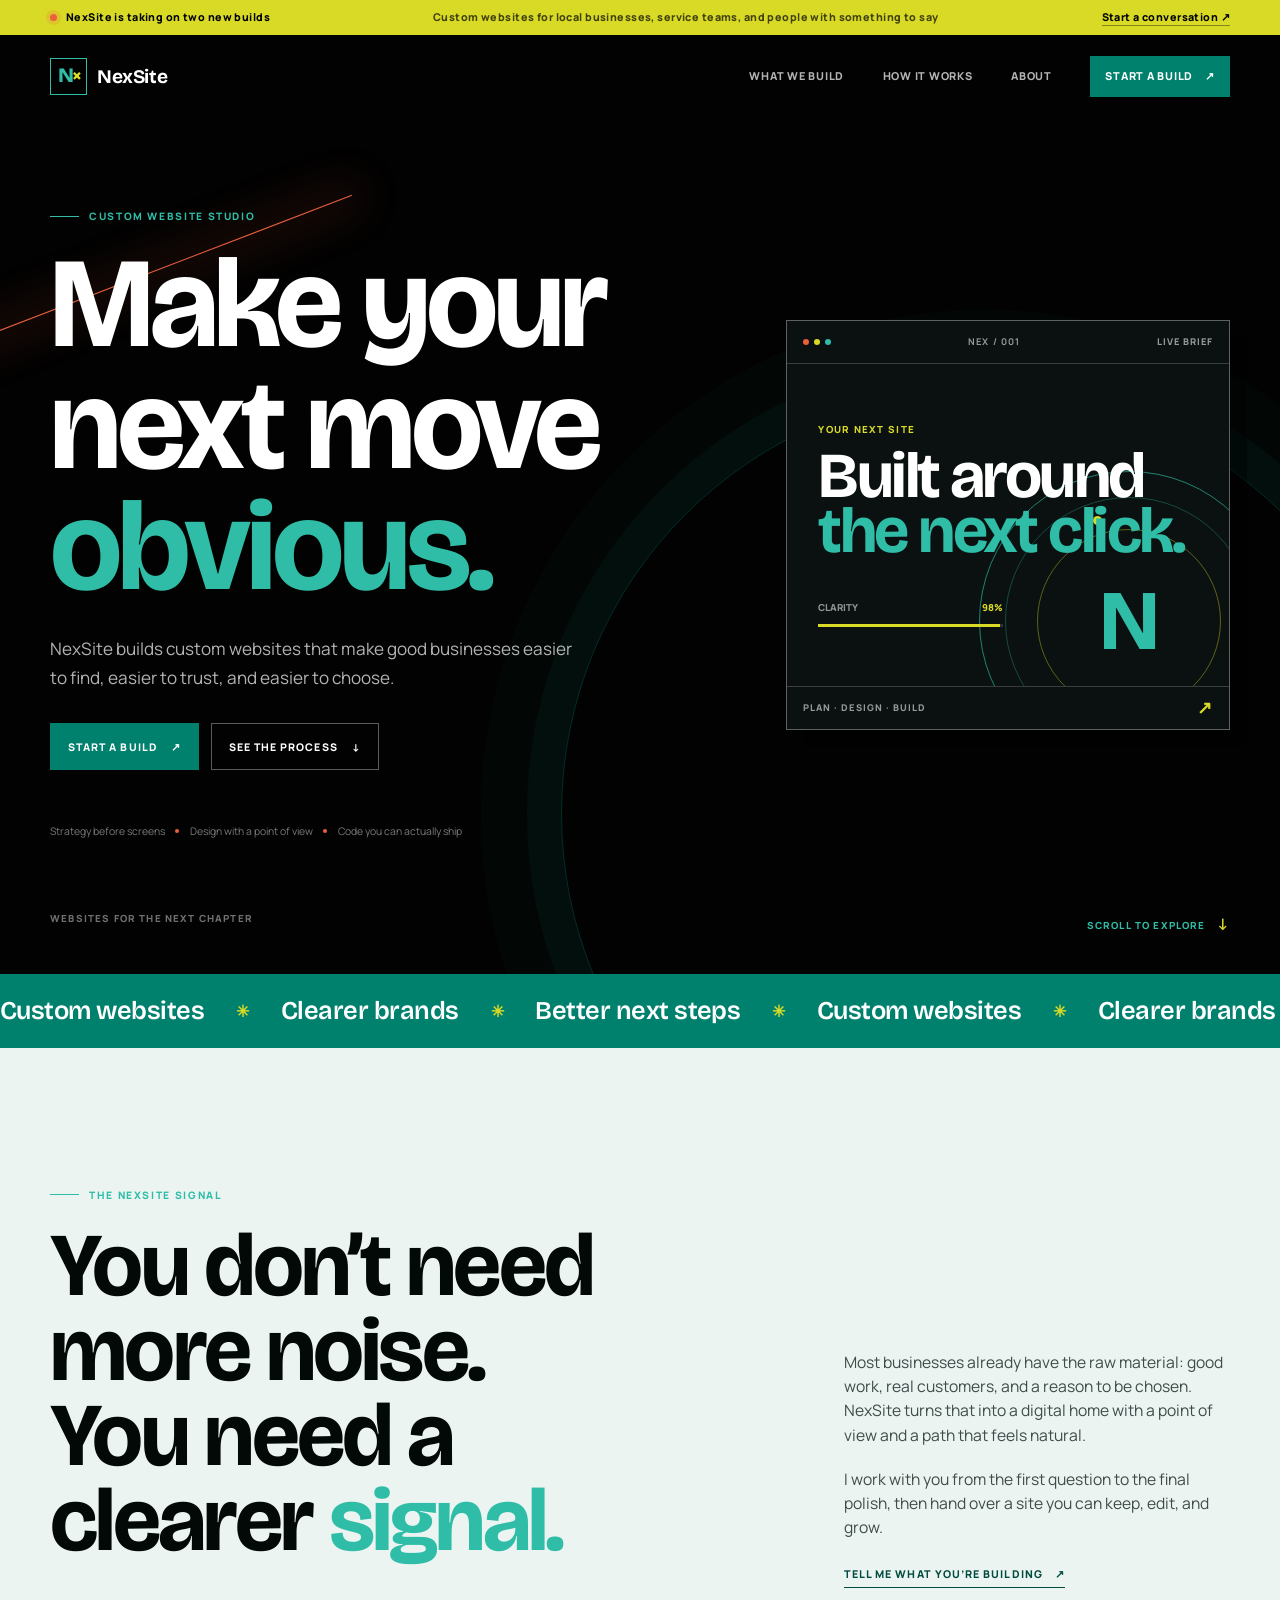
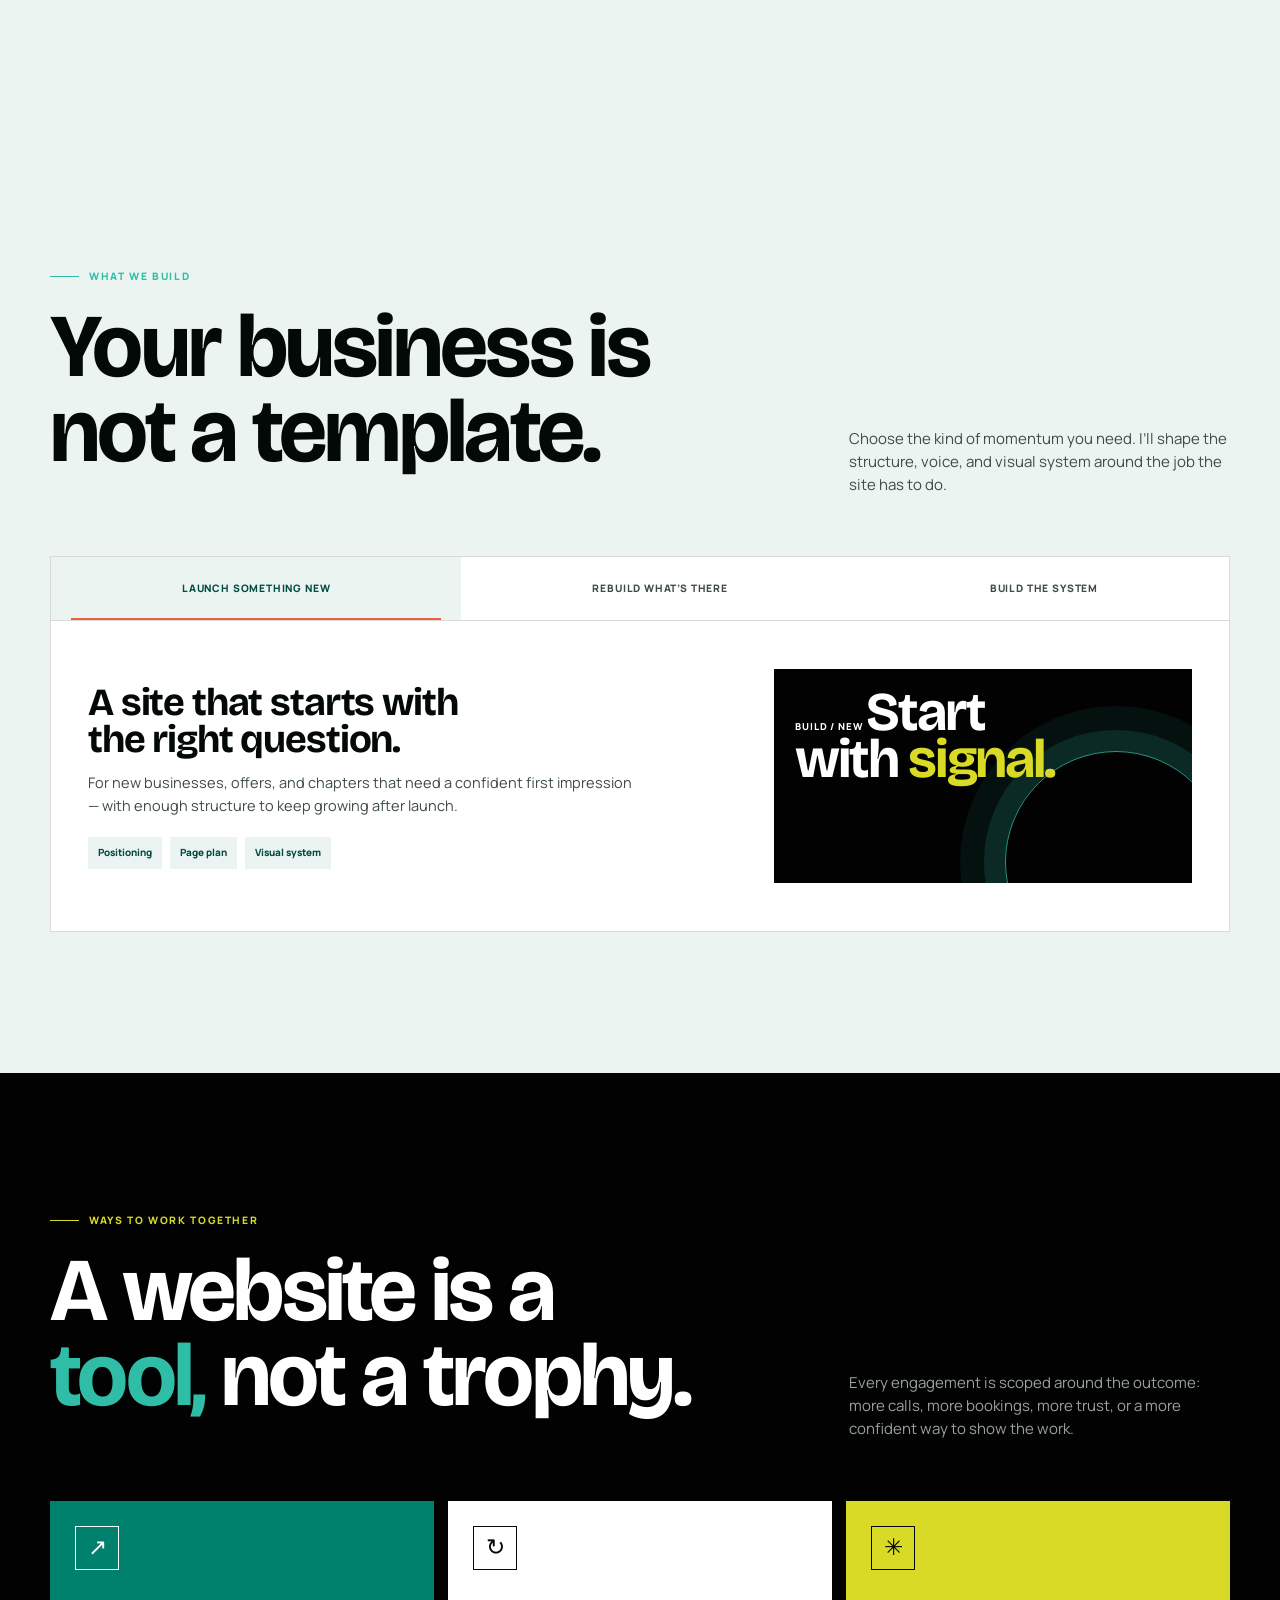
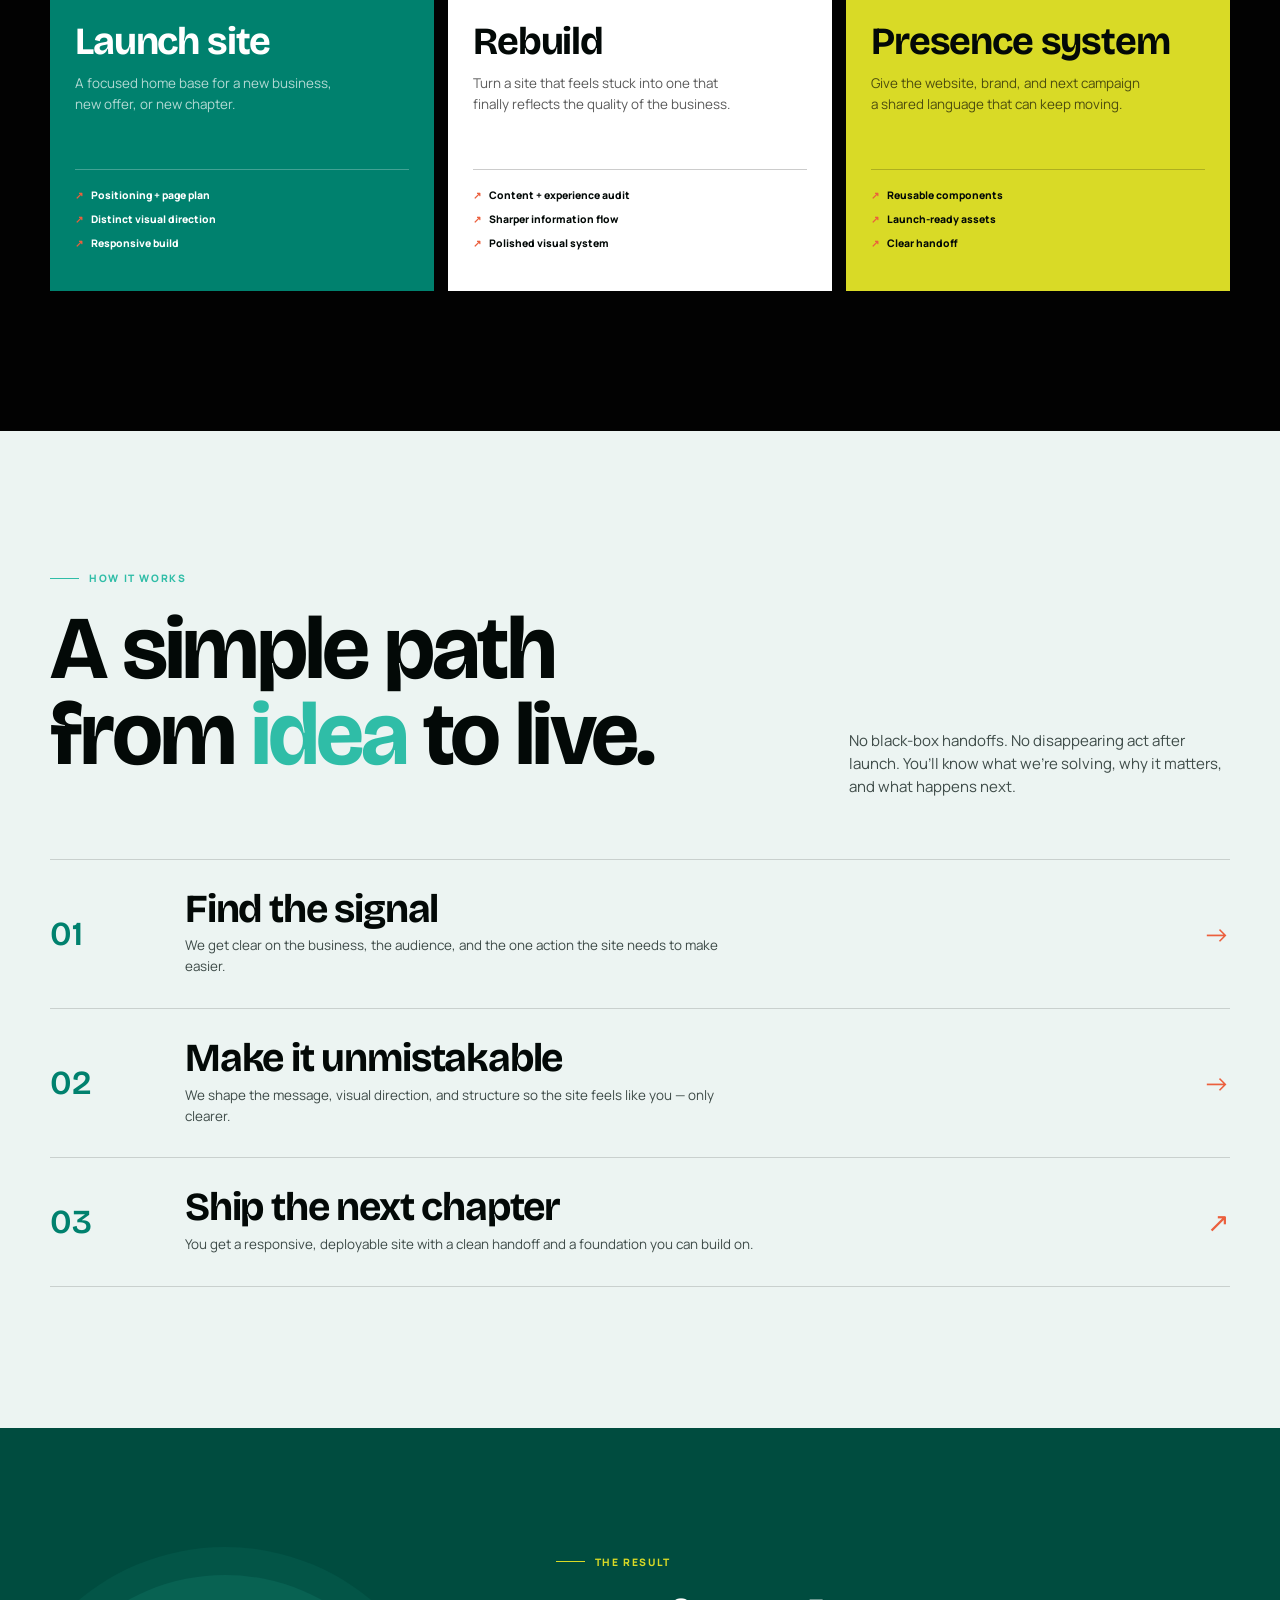
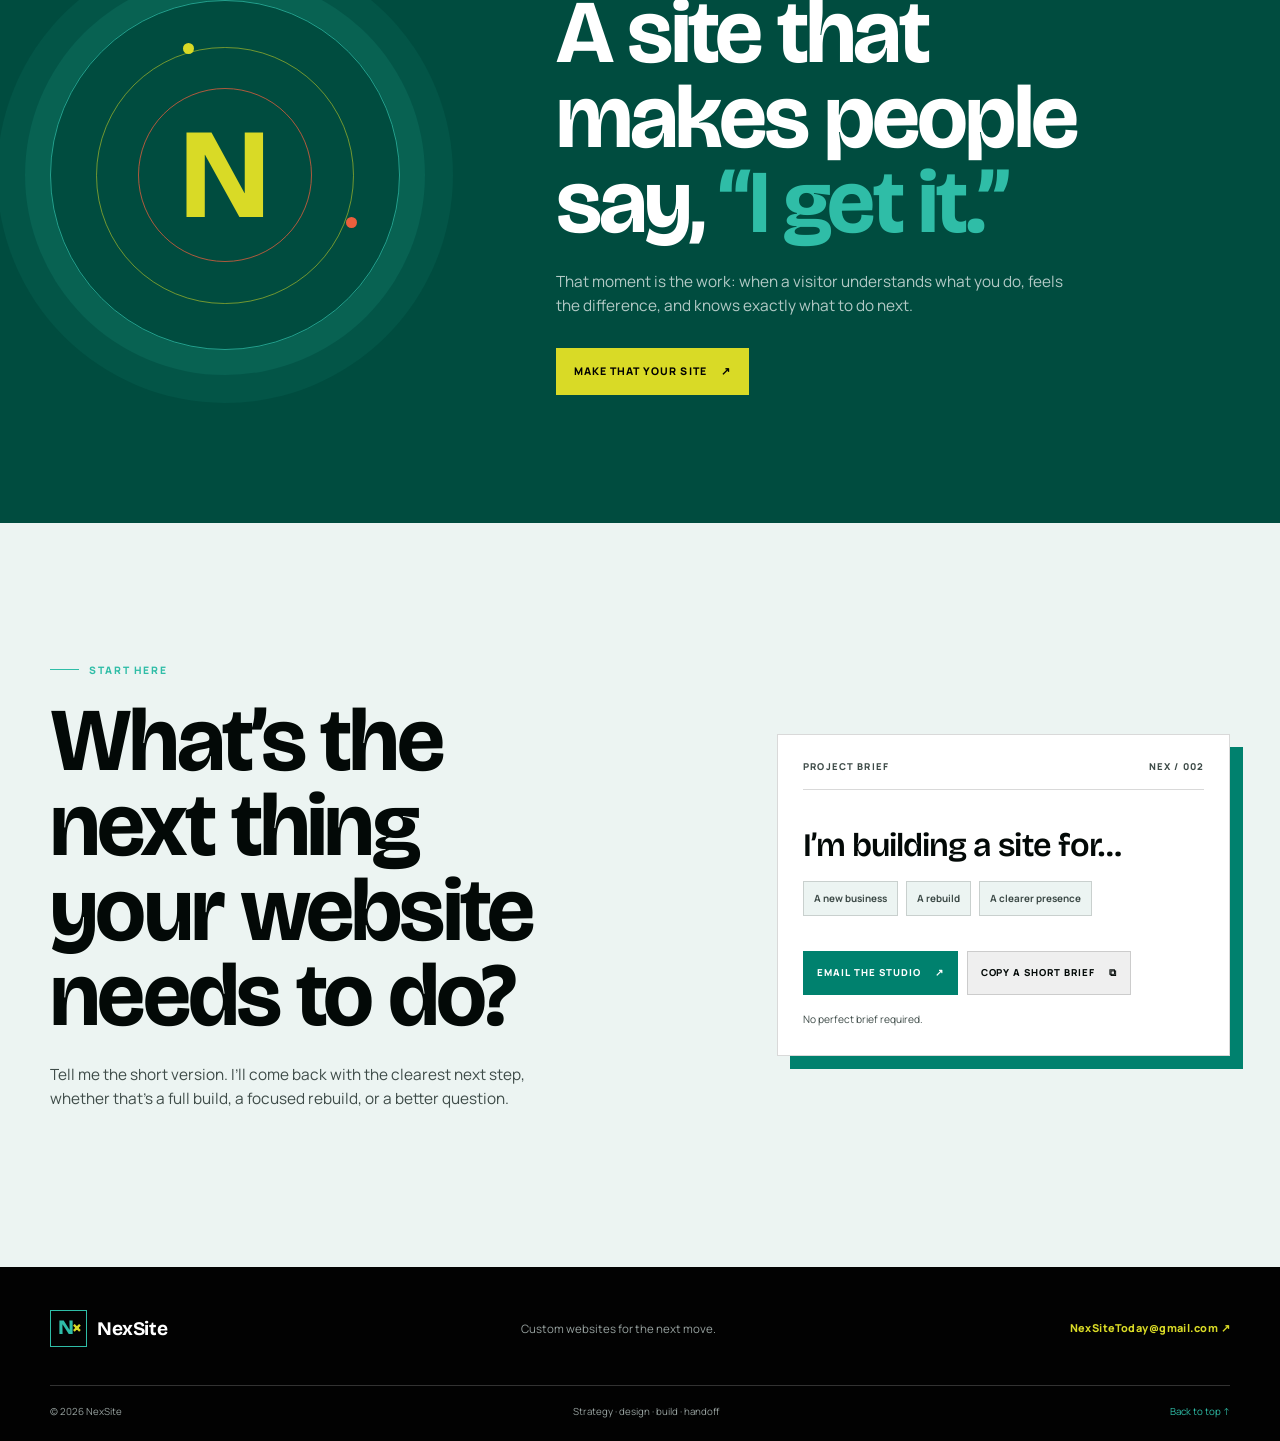
<file: index.html>
<!doctype html>
<html lang="en">
<head>
  <meta charset="utf-8">
  <meta name="viewport" content="width=device-width, initial-scale=1">
  <meta name="theme-color" content="#080909">
  <meta name="description" content="NexSite builds custom websites for businesses ready for their next move.">
  <title>NexSite — Custom websites for the next move</title>
  <link rel="preconnect" href="https://fonts.googleapis.com">
  <link rel="preconnect" href="https://fonts.gstatic.com" crossorigin>
  <link href="https://fonts.googleapis.com/css2?family=Bricolage+Grotesque:opsz,wght@12..96,500;12..96,600;12..96,700;12..96,800&family=Manrope:wght@400;500;600;700;800&display=swap" rel="stylesheet">
  <link rel="stylesheet" href="styles.css">
</head>
<body>
  <a class="skip-link" href="#main">Skip to content</a>

  <div class="signal-bar" role="note">
    <div class="shell signal-bar__inner">
      <span class="signal-bar__status"><span aria-hidden="true"></span> NexSite is taking on two new builds</span>
      <span class="signal-bar__detail">Custom websites for local businesses, service teams, and people with something to say</span>
      <a href="#contact">Start a conversation <span aria-hidden="true">↗</span></a>
    </div>
  </div>

  <header class="site-header" data-header>
    <div class="shell nav-wrap">
      <a class="brand" href="#top" aria-label="NexSite home">
        <span class="brand__mark">N<span>×</span></span>
        <span class="brand__name">NexSite</span>
      </a>
      <button class="menu-toggle" type="button" aria-expanded="false" aria-controls="primary-nav" data-menu-toggle>
        <span class="sr-only">Toggle navigation</span>
        <span></span><span></span>
      </button>
      <nav class="primary-nav" id="primary-nav" aria-label="Primary navigation">
        <a href="#work">What we build</a>
        <a href="#process">How it works</a>
        <a href="#about">About</a>
        <a class="nav-cta" href="#contact">Start a build <span aria-hidden="true">↗</span></a>
      </nav>
    </div>
  </header>

  <main id="main">
    <section class="hero" id="top" aria-labelledby="hero-title">
      <div class="hero__grid shell">
        <div class="hero__copy reveal">
          <p class="eyebrow"><span></span> Custom website studio</p>
          <h1 id="hero-title">Make your next move <em>obvious.</em></h1>
          <p class="hero__lede">NexSite builds custom websites that make good businesses easier to find, easier to trust, and easier to choose.</p>
          <div class="button-row">
            <a class="button button--teal" href="#contact">Start a build <span aria-hidden="true">↗</span></a>
            <a class="button button--line" href="#process">See the process <span aria-hidden="true">↓</span></a>
          </div>
          <div class="hero__notes" aria-label="NexSite approach">
            <span>Strategy before screens</span>
            <span>Design with a point of view</span>
            <span>Code you can actually ship</span>
          </div>
        </div>

        <div class="hero__artifact reveal reveal--delay" aria-label="NexSite project status board">
          <div class="artifact__top"><span><i></i><i></i><i></i></span><strong>NEX / 001</strong><span>LIVE BRIEF</span></div>
          <div class="artifact__body">
            <div class="artifact__orbit" aria-hidden="true"><span></span><span></span><span></span><b>N</b></div>
            <p class="artifact__label">Your next site</p>
            <strong class="artifact__headline">Built around<br><em>the next click.</em></strong>
            <div class="artifact__meter"><span>Clarity</span><span>98%</span><i><b></b></i></div>
          </div>
          <div class="artifact__bottom"><span>PLAN · DESIGN · BUILD</span><span class="artifact__arrow" aria-hidden="true">↗</span></div>
        </div>
      </div>
      <div class="hero__edge shell"><span>Websites for the next chapter</span><span>Scroll to explore <b aria-hidden="true">↓</b></span></div>
    </section>

    <section class="marquee" aria-label="NexSite capabilities">
      <div class="marquee__track" aria-hidden="true">
        <span>Custom websites</span><i>✳</i><span>Clearer brands</span><i>✳</i><span>Better next steps</span><i>✳</i><span>Custom websites</span><i>✳</i><span>Clearer brands</span><i>✳</i><span>Better next steps</span><i>✳</i>
      </div>
    </section>

    <section class="section signal-section" id="about" aria-labelledby="signal-title">
      <div class="shell signal-grid">
        <div class="signal-copy reveal">
          <p class="eyebrow"><span></span> The NexSite signal</p>
          <h2 id="signal-title">You don’t need more noise. You need a clearer <em>signal.</em></h2>
        </div>
        <div class="signal-copy__detail reveal reveal--delay">
          <p>Most businesses already have the raw material: good work, real customers, and a reason to be chosen. NexSite turns that into a digital home with a point of view and a path that feels natural.</p>
          <p>I work with you from the first question to the final polish, then hand over a site you can keep, edit, and grow.</p>
          <a class="text-link" href="#contact">Tell me what you’re building <span aria-hidden="true">↗</span></a>
        </div>
      </div>
    </section>

    <section class="section work-section" id="work" aria-labelledby="work-title">
      <div class="shell">
        <div class="section-heading reveal">
          <div>
            <p class="eyebrow"><span></span> What we build</p>
            <h2 id="work-title">Your business is not a template.</h2>
          </div>
          <p>Choose the kind of momentum you need. I’ll shape the structure, voice, and visual system around the job the site has to do.</p>
        </div>

        <div class="work-switcher reveal reveal--delay">
          <div class="work-tabs" role="tablist" aria-label="NexSite project types">
            <button class="work-tab is-active" type="button" role="tab" aria-selected="true" aria-controls="work-panel" data-work-tab="launch">Launch something new</button>
            <button class="work-tab" type="button" role="tab" aria-selected="false" aria-controls="work-panel" data-work-tab="rebuild">Rebuild what’s there</button>
            <button class="work-tab" type="button" role="tab" aria-selected="false" aria-controls="work-panel" data-work-tab="system">Build the system</button>
          </div>
          <div class="work-panel" id="work-panel" role="tabpanel" tabindex="0" aria-live="polite"></div>
        </div>
      </div>
    </section>

    <section class="service-section" aria-labelledby="service-title">
      <div class="shell">
        <div class="section-heading section-heading--light reveal">
          <div>
            <p class="eyebrow eyebrow--light"><span></span> Ways to work together</p>
            <h2 id="service-title">A website is a <em>tool,</em> not a trophy.</h2>
          </div>
          <p>Every engagement is scoped around the outcome: more calls, more bookings, more trust, or a more confident way to show the work.</p>
        </div>
        <div class="service-grid reveal reveal--delay">
          <article class="service-card service-card--teal">
            <span class="service-card__glyph" aria-hidden="true">↗</span>
            <h3>Launch site</h3>
            <p>A focused home base for a new business, new offer, or new chapter.</p>
            <ul><li>Positioning + page plan</li><li>Distinct visual direction</li><li>Responsive build</li></ul>
          </article>
          <article class="service-card service-card--white">
            <span class="service-card__glyph" aria-hidden="true">↻</span>
            <h3>Rebuild</h3>
            <p>Turn a site that feels stuck into one that finally reflects the quality of the business.</p>
            <ul><li>Content + experience audit</li><li>Sharper information flow</li><li>Polished visual system</li></ul>
          </article>
          <article class="service-card service-card--lime">
            <span class="service-card__glyph" aria-hidden="true">✳</span>
            <h3>Presence system</h3>
            <p>Give the website, brand, and next campaign a shared language that can keep moving.</p>
            <ul><li>Reusable components</li><li>Launch-ready assets</li><li>Clear handoff</li></ul>
          </article>
        </div>
      </div>
    </section>

    <section class="section process-section" id="process" aria-labelledby="process-title">
      <div class="shell">
        <div class="section-heading reveal">
          <div>
            <p class="eyebrow"><span></span> How it works</p>
            <h2 id="process-title">A simple path from <em>idea</em> to live.</h2>
          </div>
          <p>No black-box handoffs. No disappearing act after launch. You’ll know what we’re solving, why it matters, and what happens next.</p>
        </div>
        <div class="process-list">
          <article class="process-step reveal"><span class="process-step__number">01</span><div><h3>Find the signal</h3><p>We get clear on the business, the audience, and the one action the site needs to make easier.</p></div><span class="process-step__mark" aria-hidden="true">→</span></article>
          <article class="process-step reveal reveal--delay"><span class="process-step__number">02</span><div><h3>Make it unmistakable</h3><p>We shape the message, visual direction, and structure so the site feels like you — only clearer.</p></div><span class="process-step__mark" aria-hidden="true">→</span></article>
          <article class="process-step reveal"><span class="process-step__number">03</span><div><h3>Ship the next chapter</h3><p>You get a responsive, deployable site with a clean handoff and a foundation you can build on.</p></div><span class="process-step__mark" aria-hidden="true">↗</span></article>
        </div>
      </div>
    </section>

    <section class="proof-section" aria-labelledby="proof-title">
      <div class="shell proof-grid">
        <div class="proof-mark" aria-hidden="true"><span>N</span><i></i><i></i></div>
        <div class="proof-copy reveal">
          <p class="eyebrow eyebrow--light"><span></span> The result</p>
          <h2 id="proof-title">A site that makes people say, <em>“I get it.”</em></h2>
          <p>That moment is the work: when a visitor understands what you do, feels the difference, and knows exactly what to do next.</p>
          <a class="button button--lime" href="#contact">Make that your site <span aria-hidden="true">↗</span></a>
        </div>
      </div>
    </section>

    <section class="contact-section" id="contact" aria-labelledby="contact-title">
      <div class="shell contact-grid">
        <div class="contact-copy reveal">
          <p class="eyebrow"><span></span> Start here</p>
          <h2 id="contact-title">What’s the next thing your website needs to do?</h2>
          <p>Tell me the short version. I’ll come back with the clearest next step, whether that’s a full build, a focused rebuild, or a better question.</p>
        </div>
        <div class="contact-panel reveal reveal--delay">
          <div class="contact-panel__top"><span>PROJECT BRIEF</span><span>NEX / 002</span></div>
          <p class="contact-panel__prompt">I’m building a site for…</p>
          <div class="contact-chips" role="list" aria-label="Project types">
            <button type="button" data-brief-chip="a new business" role="listitem">A new business</button>
            <button type="button" data-brief-chip="a website rebuild" role="listitem">A rebuild</button>
            <button type="button" data-brief-chip="a clearer online presence" role="listitem">A clearer presence</button>
          </div>
          <div class="contact-panel__actions">
            <a class="button button--teal" href="mailto:NexSiteToday@gmail.com?subject=NexSite%20project%20brief">Email the studio <span aria-hidden="true">↗</span></a>
            <button class="button button--line-dark" type="button" data-copy-brief>Copy a short brief <span aria-hidden="true">⧉</span></button>
          </div>
          <p class="contact-status" data-contact-status aria-live="polite">No perfect brief required.</p>
        </div>
      </div>
    </section>
  </main>

  <footer class="site-footer">
    <div class="shell footer-top">
      <a class="brand" href="#top" aria-label="NexSite home"><span class="brand__mark">N<span>×</span></span><span class="brand__name">NexSite</span></a>
      <p>Custom websites for the next move.</p>
      <a class="footer-email" href="mailto:NexSiteToday@gmail.com">NexSiteToday@gmail.com <span aria-hidden="true">↗</span></a>
    </div>
    <div class="shell footer-bottom"><span>© 2026 NexSite</span><span>Strategy · design · build · handoff</span><a href="#top">Back to top <span aria-hidden="true">↑</span></a></div>
  </footer>

  <script src="script.js"></script>
</body>
</html>
</file>
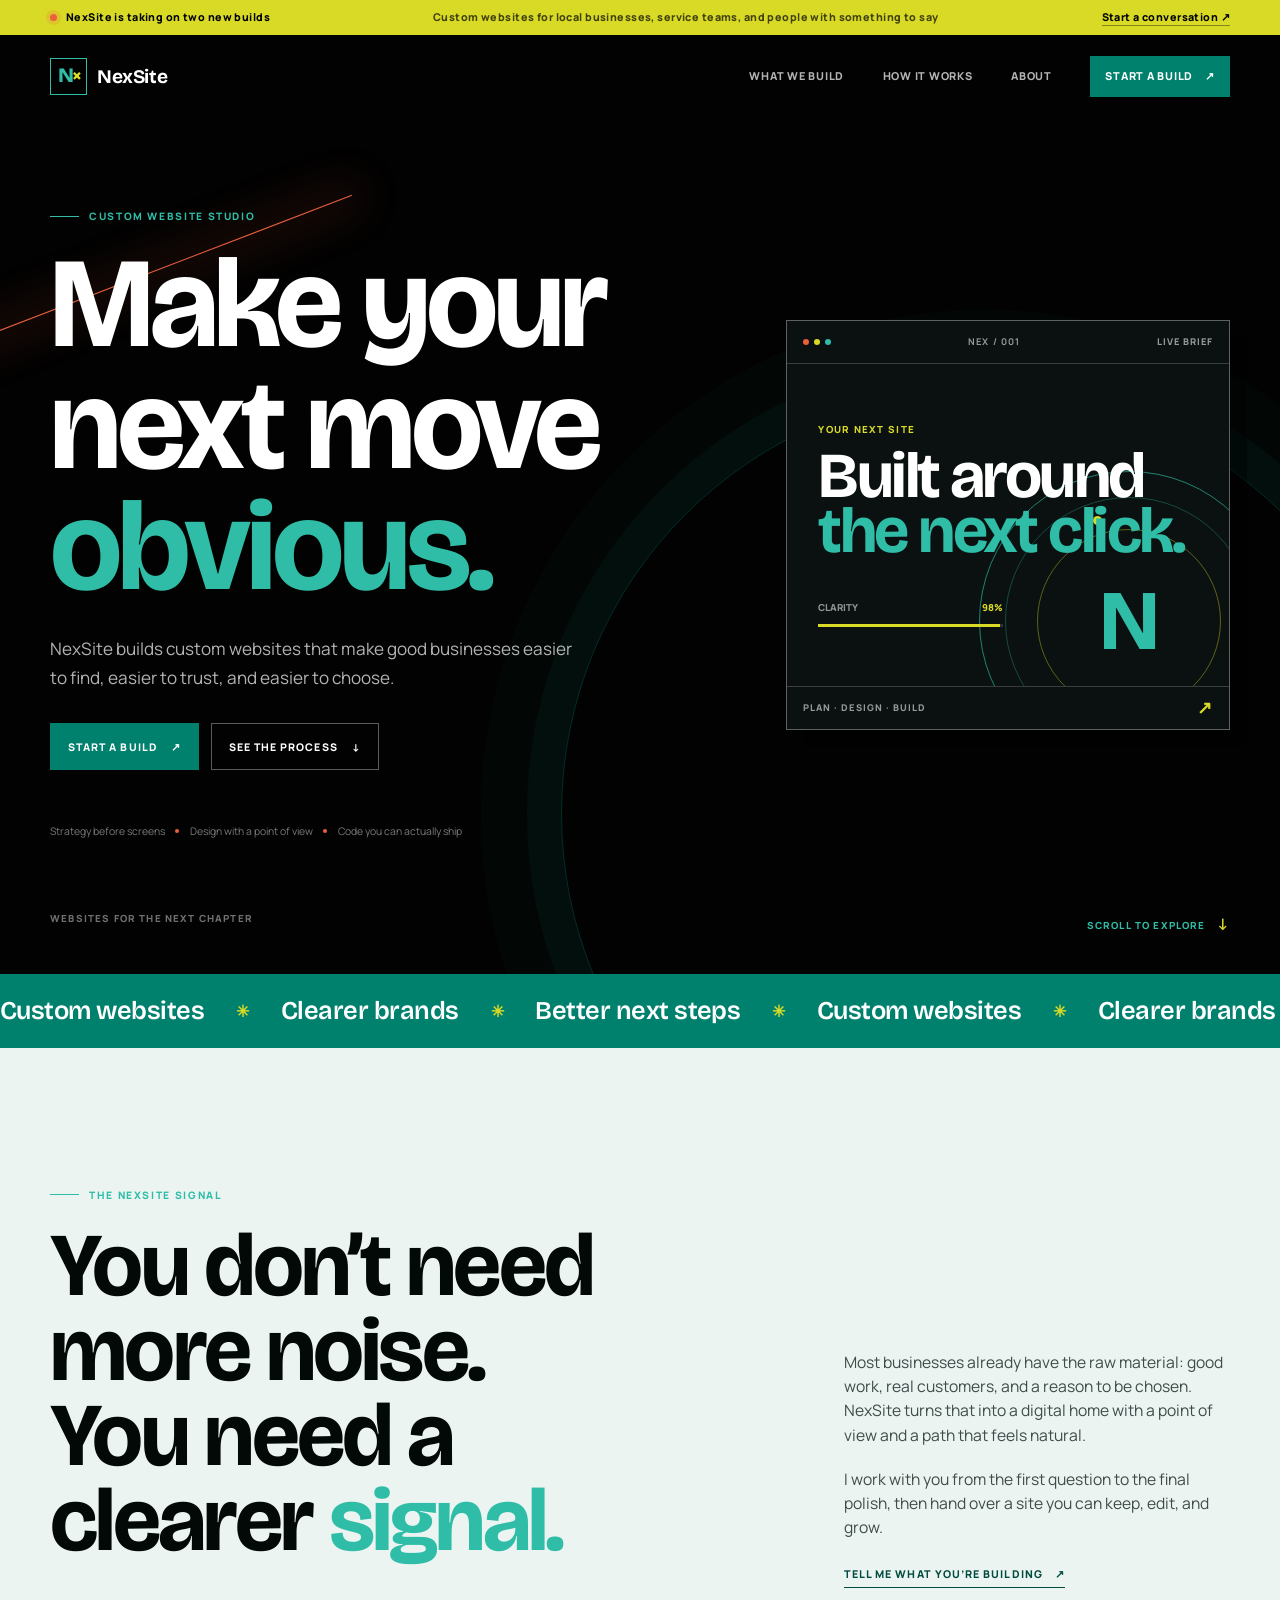
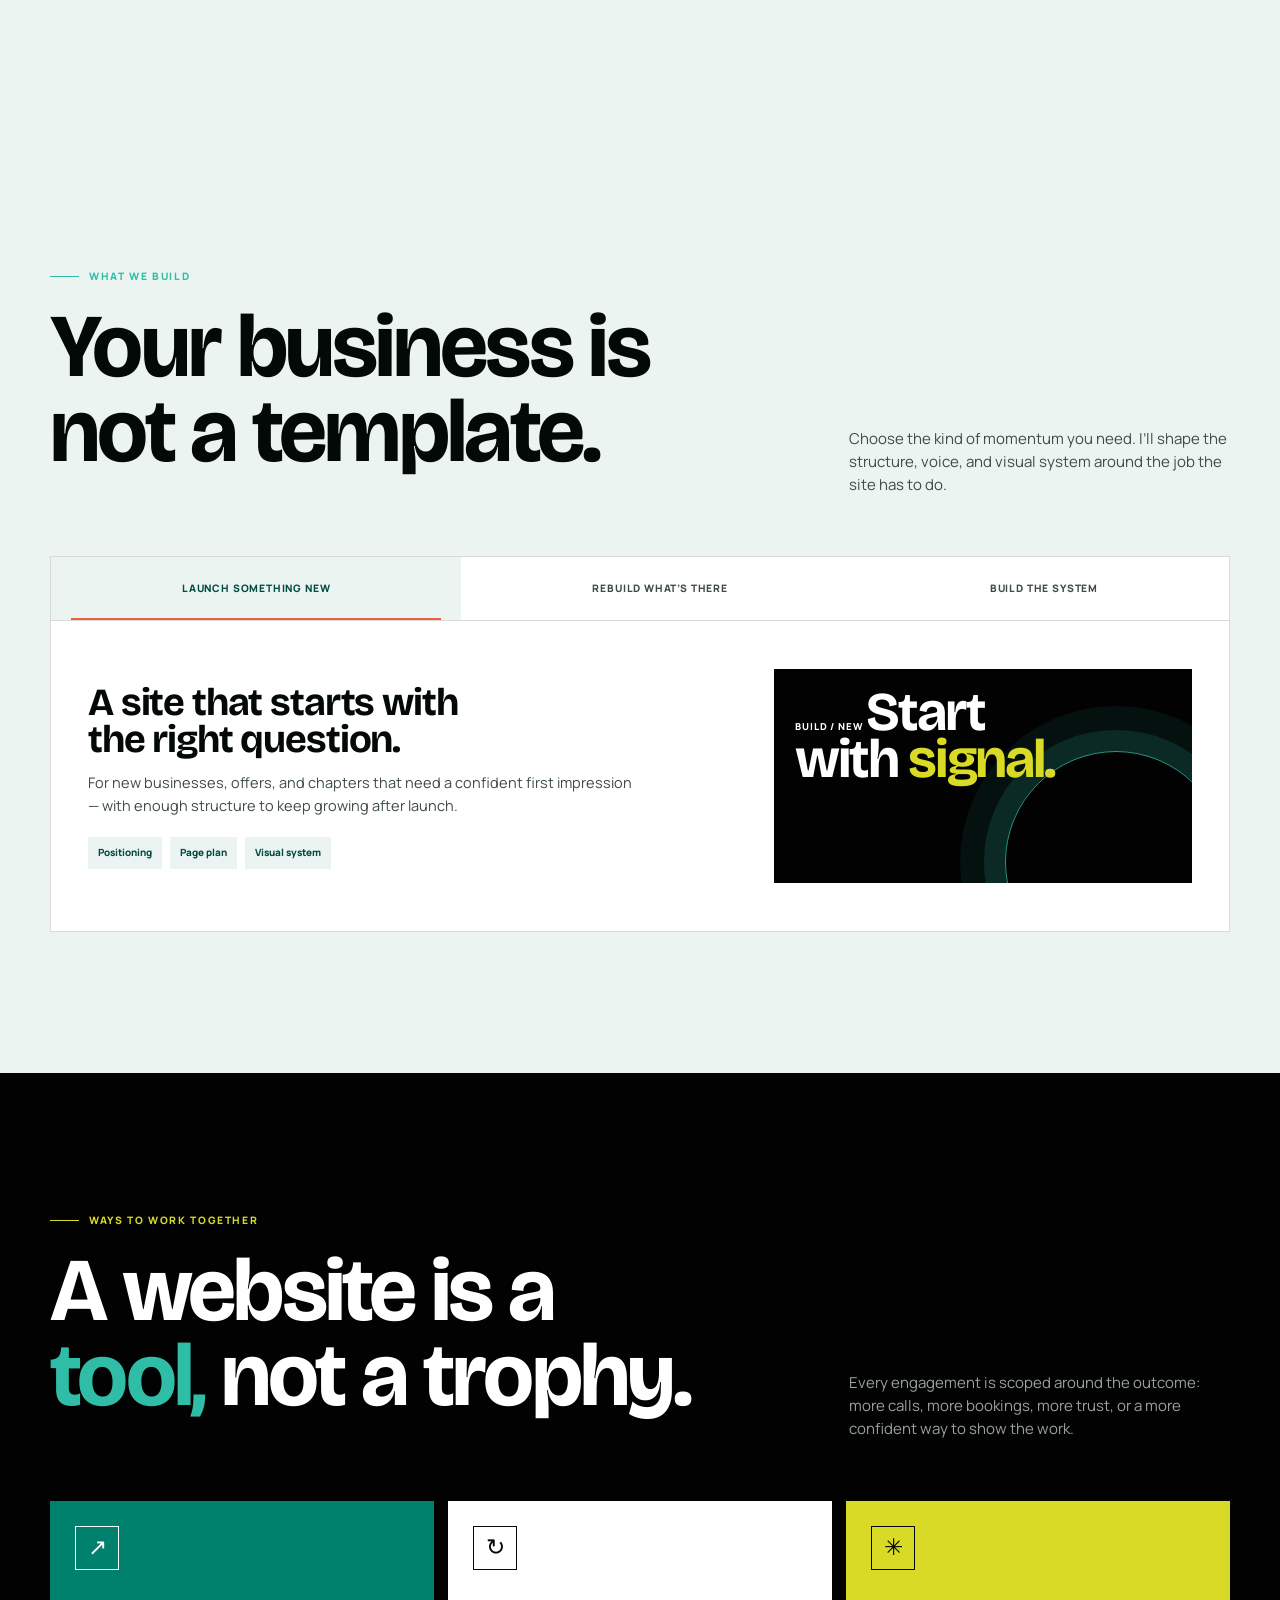
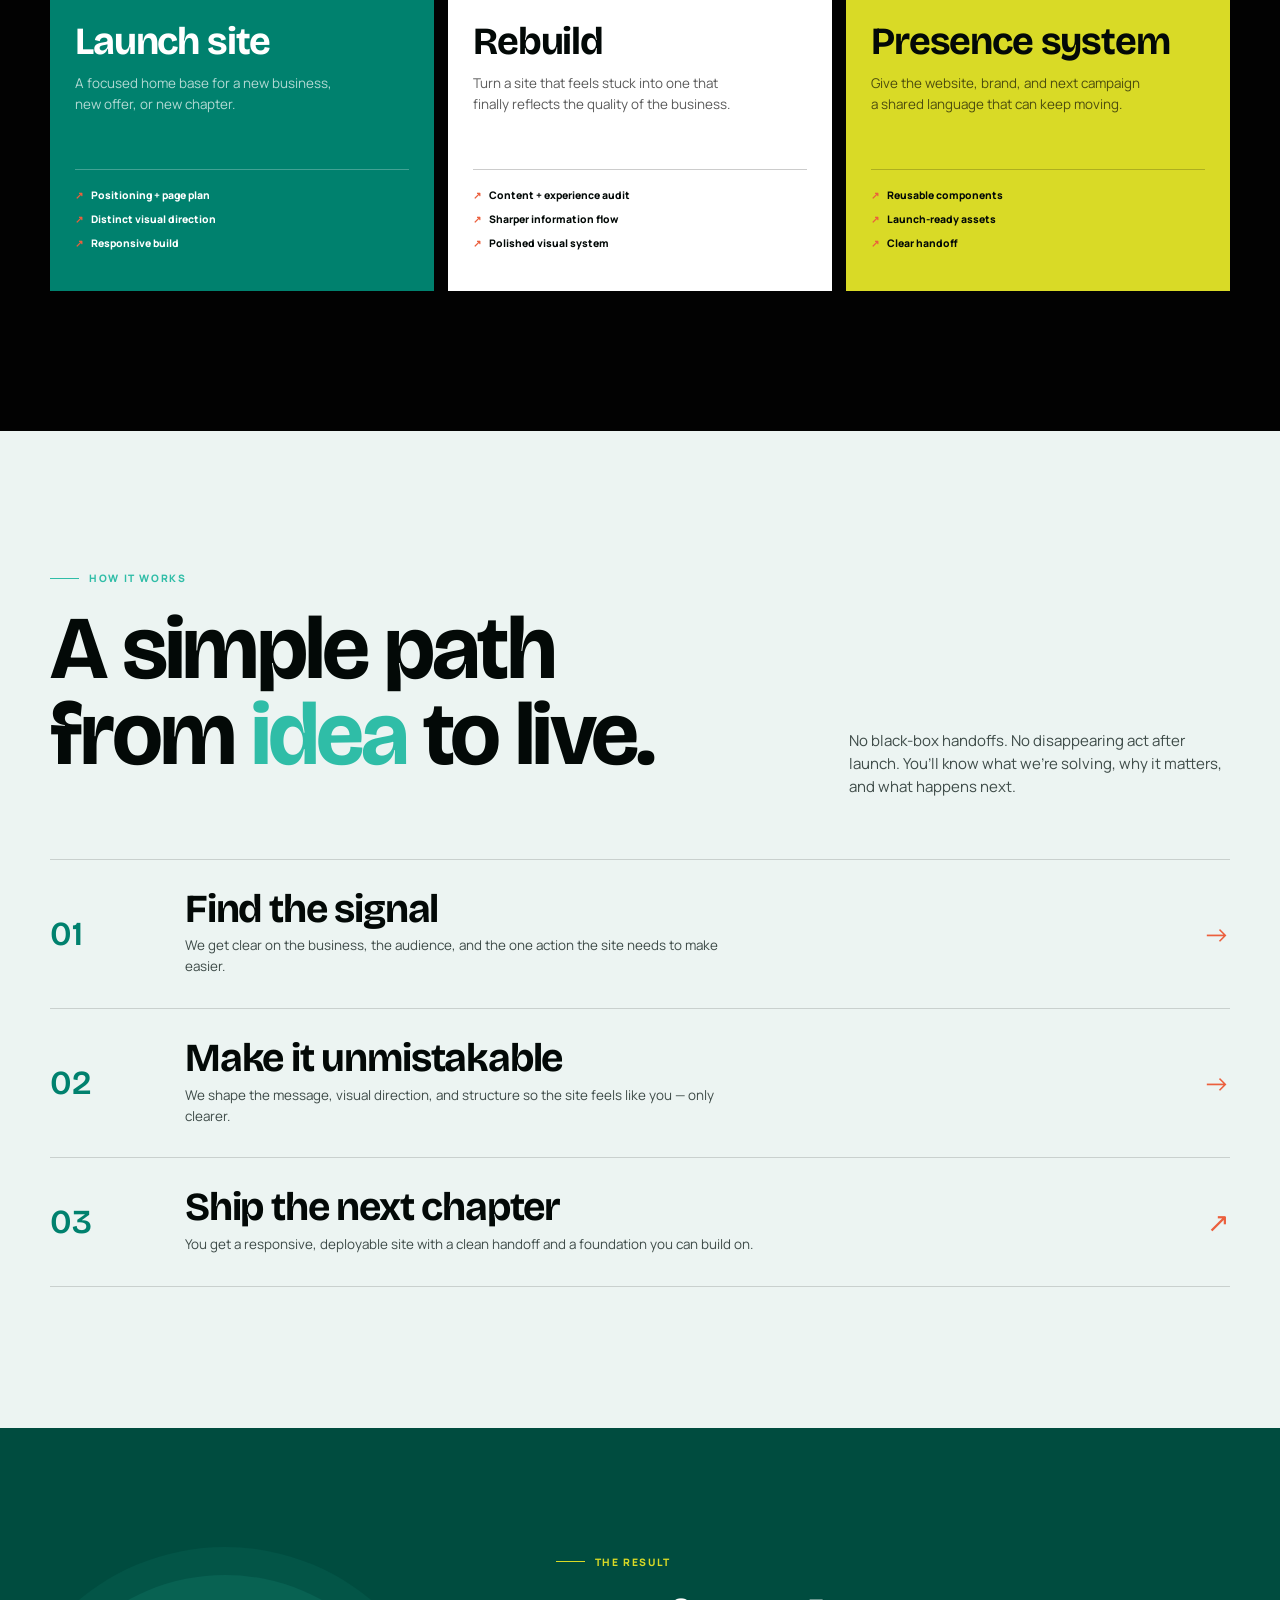
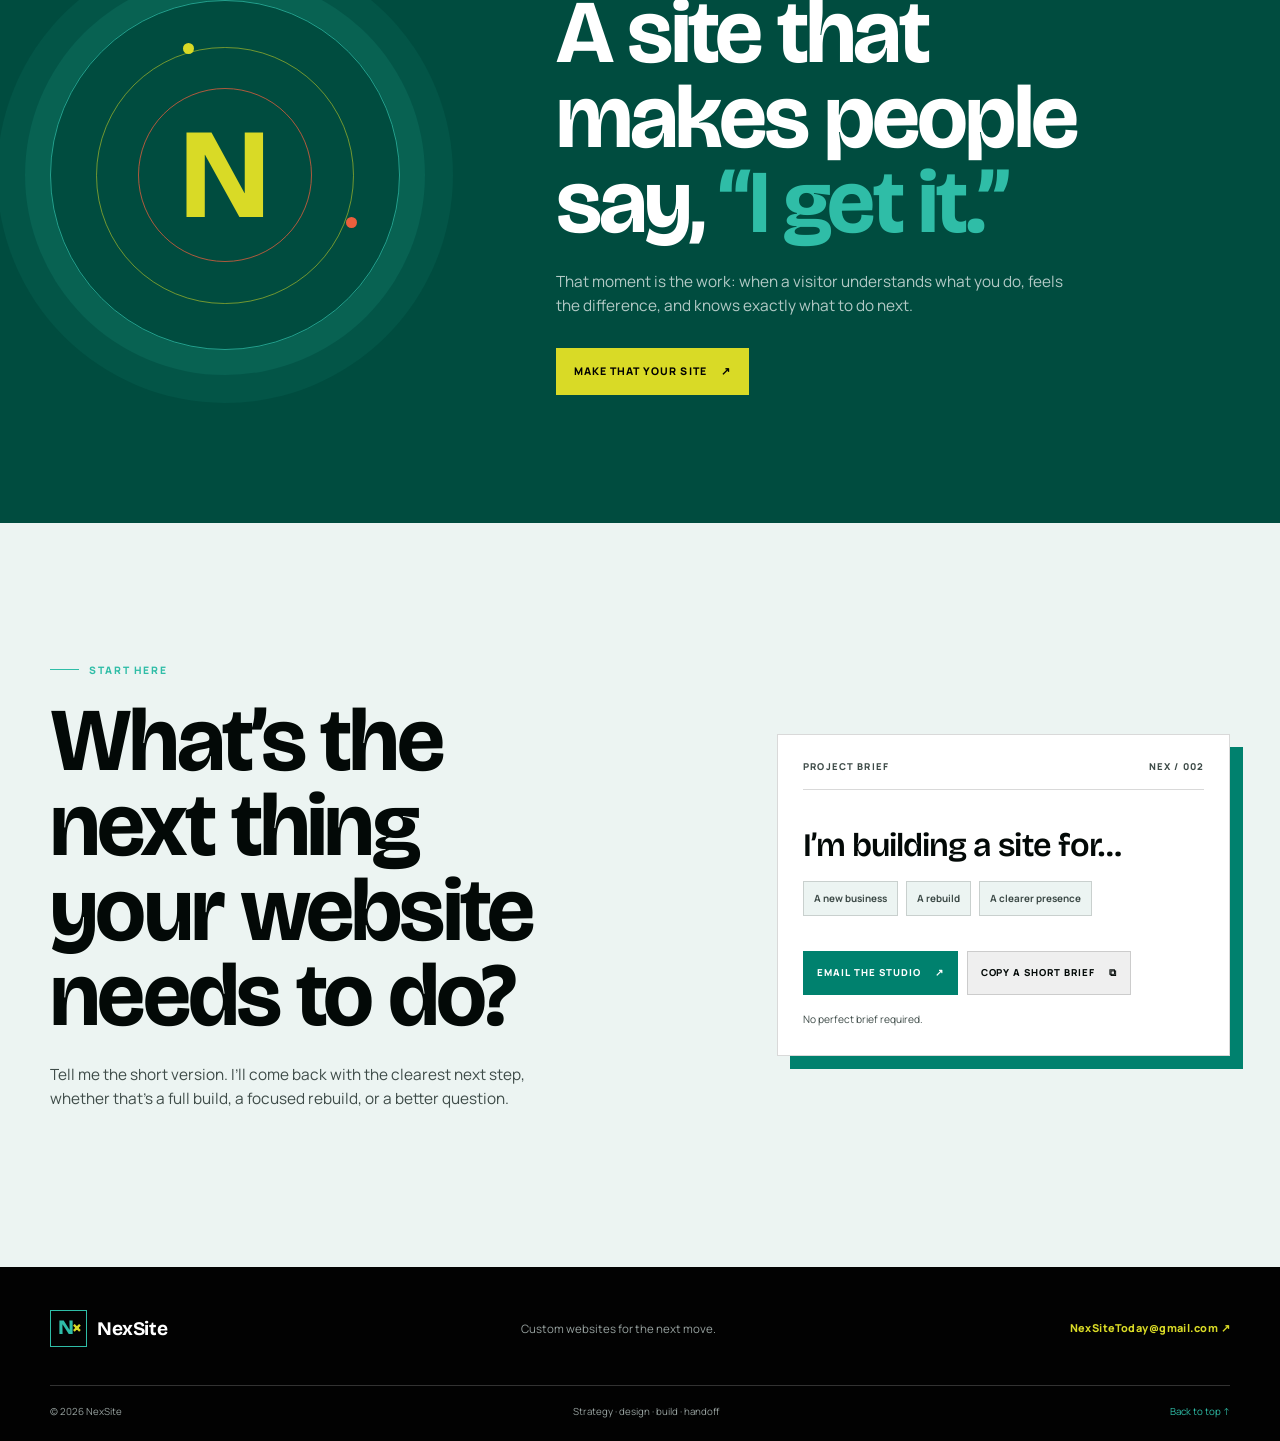
<file: standalone.html>
<!doctype html>
<html lang="en">
<head>
  <meta charset="utf-8">
  <meta name="viewport" content="width=device-width, initial-scale=1">
  <meta name="theme-color" content="#080909">
  <meta name="description" content="NexSite builds custom websites for businesses ready for their next move.">
  <title>NexSite — Custom websites for the next move</title>
  <link rel="preconnect" href="https://fonts.googleapis.com">
  <link rel="preconnect" href="https://fonts.gstatic.com" crossorigin>
  <link href="https://fonts.googleapis.com/css2?family=Bricolage+Grotesque:opsz,wght@12..96,500;12..96,600;12..96,700;12..96,800&family=Manrope:wght@400;500;600;700;800&display=swap" rel="stylesheet">
  <style>
:root {
  --black: oklch(0.08 0 0);
  --black-2: oklch(0.12 0 0);
  --charcoal: oklch(0.17 0.012 180);
  --white: oklch(1 0 0);
  --paper: oklch(0.96 0.008 180);
  --ink: oklch(0.13 0.012 180);
  --muted: oklch(0.4 0.018 180);
  --muted-light: oklch(0.7 0.012 180);
  --teal: oklch(0.53 0.12 180);
  --teal-deep: oklch(0.36 0.09 180);
  --teal-light: oklch(0.72 0.12 180);
  --lime: oklch(0.86 0.18 110);
  --coral: oklch(0.66 0.18 35);
  --violet: oklch(0.62 0.17 305);
  --line-dark: oklch(0 0 0 / 0.15);
  --line-light: oklch(1 0 0 / 0.19);
  --shell: min(1180px, calc(100% - 80px));
  --display: "Bricolage Grotesque", "Arial Black", sans-serif;
  --body: "Manrope", -apple-system, BlinkMacSystemFont, "Segoe UI", sans-serif;
  --ease: cubic-bezier(0.22, 1, 0.36, 1);
}

* { box-sizing: border-box; }
html { background: var(--black); scroll-behavior: smooth; }
body { margin: 0; background: var(--black); color: var(--white); font-family: var(--body); font-size: 16px; line-height: 1.55; overflow-x: hidden; }
body.nav-open { overflow: hidden; }
img { display: block; max-width: 100%; }
a { color: inherit; text-decoration: none; }
button { color: inherit; font: inherit; }
h1, h2, h3, p { margin-top: 0; }
h1, h2, h3 { font-family: var(--display); font-weight: 700; letter-spacing: -0.03em; line-height: 0.95; text-wrap: balance; }
h1, h2 { margin-bottom: 25px; }
h1 { max-width: 800px; font-size: clamp(4.4rem, 10vw, 9.3rem); }
h2 { max-width: 750px; font-size: clamp(3.35rem, 7vw, 7rem); }
h3 { font-size: clamp(1.8rem, 3vw, 2.65rem); }
em { color: var(--teal-light); font-style: normal; }
::selection { background: var(--lime); color: var(--black); }

.shell { width: var(--shell); margin-inline: auto; }
.sr-only { position: absolute; width: 1px; height: 1px; padding: 0; margin: -1px; overflow: hidden; clip: rect(0, 0, 0, 0); white-space: nowrap; border: 0; }
.skip-link { position: fixed; z-index: 50; top: -80px; left: 18px; padding: 11px 15px; background: var(--lime); color: var(--black); font-size: .75rem; font-weight: 800; transition: top .2s var(--ease); }
.skip-link:focus { top: 18px; }

.signal-bar { position: relative; z-index: 20; background: var(--lime); color: var(--black); font-size: .67rem; font-weight: 800; letter-spacing: .04em; }
.signal-bar__inner { display: flex; align-items: center; justify-content: space-between; gap: 20px; min-height: 35px; }
.signal-bar__status { display: inline-flex; align-items: center; gap: 9px; white-space: nowrap; }
.signal-bar__status > span { width: 7px; height: 7px; border-radius: 50%; background: var(--coral); box-shadow: 0 0 0 4px oklch(.66 .18 35 / .18); }
.signal-bar__detail { opacity: .7; }
.signal-bar a { border-bottom: 1px solid oklch(0 0 0 / .4); white-space: nowrap; transition: border-color .2s var(--ease); }
.signal-bar a:hover, .signal-bar a:focus-visible { border-color: transparent; }

.site-header { position: absolute; z-index: 15; top: 35px; left: 0; width: 100%; color: var(--white); transition: background .25s var(--ease), box-shadow .25s var(--ease); }
.site-header.is-scrolled { position: fixed; top: 0; background: oklch(.08 0 0 / .9); box-shadow: 0 8px 30px oklch(0 0 0 / .28); backdrop-filter: blur(16px); }
.nav-wrap { display: flex; align-items: center; justify-content: space-between; min-height: 83px; }
.brand { display: inline-flex; align-items: center; gap: 10px; }
.brand__mark { display: inline-flex; align-items: center; justify-content: center; width: 37px; height: 37px; border: 1px solid var(--teal-light); color: var(--teal-light); font-family: var(--display); font-size: 1.28rem; font-weight: 800; letter-spacing: -.11em; line-height: 1; }
.brand__mark span { color: var(--lime); font-size: .9em; }
.brand__name { font-family: var(--display); font-size: 1.2rem; font-weight: 700; letter-spacing: -.02em; }
.primary-nav { display: flex; align-items: center; gap: clamp(18px, 3vw, 40px); font-size: .68rem; font-weight: 800; letter-spacing: .07em; text-transform: uppercase; }
.primary-nav a:not(.nav-cta) { color: oklch(1 0 0 / .7); transition: color .2s var(--ease); }
.primary-nav a:not(.nav-cta):hover, .primary-nav a:not(.nav-cta):focus-visible { color: var(--lime); }
.nav-cta { display: inline-flex; align-items: center; gap: 12px; padding: 12px 15px; background: var(--teal); color: var(--white); transition: background .2s var(--ease), transform .2s var(--ease); }
.nav-cta:hover, .nav-cta:focus-visible { background: var(--coral); transform: translateY(-2px); }
.menu-toggle { display: none; width: 44px; height: 44px; border: 1px solid var(--line-light); background: transparent; cursor: pointer; }
.menu-toggle span:not(.sr-only) { display: block; width: 18px; height: 1px; margin: 5px auto; background: var(--white); }

.hero { position: relative; min-height: min(850px, calc(100vh - 35px)); padding: 175px 0 38px; background: var(--black); isolation: isolate; overflow: hidden; }
.hero::before { position: absolute; z-index: -1; right: -10%; bottom: -28%; width: 66vw; height: 66vw; border: 1px solid oklch(.53 .12 180 / .32); border-radius: 50%; box-shadow: 0 0 0 34px oklch(.53 .12 180 / .06), 0 0 0 80px oklch(.53 .12 180 / .04); content: ""; }
.hero::after { position: absolute; z-index: -1; top: 28%; left: -16%; width: 45vw; height: 1px; background: var(--coral); box-shadow: 0 0 45px 10px oklch(.66 .18 35 / .18); content: ""; transform: rotate(-21deg); }
.hero__grid { display: grid; grid-template-columns: minmax(0, 1.05fr) minmax(300px, .75fr); align-items: center; gap: clamp(42px, 9vw, 135px); }
.hero__copy { max-width: 785px; }
.eyebrow { display: flex; align-items: center; gap: 10px; margin-bottom: 22px; color: var(--teal-light); font-size: .64rem; font-weight: 800; letter-spacing: .16em; line-height: 1.2; text-transform: uppercase; }
.eyebrow span { display: inline-block; width: 29px; height: 1px; background: currentColor; }
.eyebrow--light { color: var(--lime); }
.hero__lede { max-width: 540px; margin-bottom: 31px; color: oklch(1 0 0 / .7); font-size: 1.07rem; line-height: 1.7; }
.button-row { display: flex; align-items: center; flex-wrap: wrap; gap: 12px; }
.button { display: inline-flex; align-items: center; justify-content: center; gap: 14px; min-height: 47px; padding: 12px 17px; border: 1px solid transparent; font-size: .66rem; font-weight: 800; letter-spacing: .1em; text-transform: uppercase; transition: transform .2s var(--ease), background .2s var(--ease), color .2s var(--ease), border-color .2s var(--ease); }
.button:hover, .button:focus-visible { transform: translateY(-3px); }
.button--teal { background: var(--teal); color: var(--white); }
.button--teal:hover, .button--teal:focus-visible { background: var(--coral); }
.button--line { border-color: oklch(1 0 0 / .35); color: var(--white); }
.button--line:hover, .button--line:focus-visible { border-color: var(--lime); color: var(--lime); }
.button--lime { background: var(--lime); color: var(--black); }
.button--lime:hover, .button--lime:focus-visible { background: var(--white); }
.button--line-dark { border-color: var(--line-dark); color: var(--ink); }
.button--line-dark:hover, .button--line-dark:focus-visible { border-color: var(--teal); color: var(--teal-deep); }
.hero__notes { display: flex; flex-wrap: wrap; gap: 9px 25px; margin-top: 53px; color: oklch(1 0 0 / .47); font-size: .65rem; }
.hero__notes span + span { position: relative; }
.hero__notes span + span::before { position: absolute; top: .58em; left: -15px; width: 4px; height: 4px; border-radius: 50%; background: var(--coral); content: ""; }

.hero__artifact { position: relative; min-height: 410px; border: 1px solid oklch(1 0 0 / .34); background: var(--charcoal); box-shadow: 17px 17px 0 oklch(0 0 0 / .42); transform: rotate(2.5deg); }
.artifact__top, .artifact__bottom { display: flex; align-items: center; justify-content: space-between; gap: 16px; min-height: 43px; padding: 0 16px; color: oklch(1 0 0 / .57); font-size: .58rem; font-weight: 800; letter-spacing: .11em; }
.artifact__top { border-bottom: 1px solid var(--line-light); }
.artifact__top > span:first-child { display: flex; gap: 5px; }
.artifact__top i { display: block; width: 6px; height: 6px; border-radius: 50%; background: var(--coral); }
.artifact__top i:nth-child(2) { background: var(--lime); }
.artifact__top i:nth-child(3) { background: var(--teal-light); }
.artifact__bottom { border-top: 1px solid var(--line-light); }
.artifact__arrow { color: var(--lime); font-size: 1.1rem; }
.artifact__body { position: relative; display: flex; min-height: 322px; flex-direction: column; justify-content: center; padding: 31px; overflow: hidden; }
.artifact__label { position: relative; z-index: 1; margin-bottom: 11px; color: var(--lime); font-size: .61rem; font-weight: 800; letter-spacing: .13em; text-transform: uppercase; }
.artifact__headline { position: relative; z-index: 1; font-family: var(--display); font-size: clamp(3rem, 5vw, 4.9rem); font-weight: 700; letter-spacing: -.04em; line-height: .86; }
.artifact__headline em { color: var(--teal-light); }
.artifact__orbit { position: absolute; right: -50px; bottom: -85px; width: 300px; height: 300px; border: 1px solid oklch(.72 .12 180 / .65); border-radius: 50%; }
.artifact__orbit::before, .artifact__orbit::after { position: absolute; inset: 25px; border: 1px solid oklch(.72 .12 180 / .33); border-radius: 50%; content: ""; }
.artifact__orbit::after { inset: 57px; border-color: oklch(.86 .18 110 / .4); }
.artifact__orbit span { position: absolute; width: 9px; height: 9px; border-radius: 50%; background: var(--lime); }
.artifact__orbit span:nth-child(1) { top: 15%; left: 38%; }
.artifact__orbit span:nth-child(2) { top: 47%; right: 4%; background: var(--coral); }
.artifact__orbit span:nth-child(3) { bottom: 5%; left: 35%; background: var(--teal-light); }
.artifact__orbit b { position: absolute; top: 50%; left: 50%; color: var(--teal-light); font-family: var(--display); font-size: 5.3rem; line-height: 1; transform: translate(-50%, -50%); }
.artifact__meter { position: relative; z-index: 1; display: grid; grid-template-columns: auto auto; gap: 8px 18px; max-width: 185px; margin-top: 43px; color: oklch(1 0 0 / .55); font-size: .6rem; font-weight: 800; text-transform: uppercase; }
.artifact__meter span:nth-child(2) { color: var(--lime); text-align: right; }
.artifact__meter > i { grid-column: span 2; display: block; height: 3px; background: oklch(1 0 0 / .14); }
.artifact__meter > i b { display: block; width: 98%; height: 100%; background: var(--lime); }
.hero__edge { display: flex; justify-content: space-between; margin-top: 72px; color: oklch(1 0 0 / .43); font-size: .61rem; font-weight: 800; letter-spacing: .12em; text-transform: uppercase; }
.hero__edge span:last-child { color: var(--teal-light); }
.hero__edge b { margin-left: 8px; color: var(--lime); font-size: 1rem; }

.marquee { overflow: hidden; background: var(--teal); color: var(--white); }
.marquee__track { display: flex; align-items: center; justify-content: space-around; gap: 32px; min-width: max-content; padding: 17px 0; font-family: var(--display); font-size: clamp(1.3rem, 2vw, 1.8rem); font-weight: 600; letter-spacing: -.02em; white-space: nowrap; }
.marquee__track i { color: var(--lime); font-family: var(--body); font-size: 1rem; font-style: normal; }

.section { padding: clamp(88px, 11vw, 153px) 0; }
.signal-section, .work-section, .process-section { background: var(--paper); color: var(--ink); }
.signal-grid { display: grid; grid-template-columns: minmax(0, 1fr) minmax(290px, .58fr); align-items: end; gap: clamp(50px, 10vw, 155px); }
.signal-copy h2 { max-width: 790px; }
.signal-copy__detail { max-width: 460px; color: var(--muted); font-size: .98rem; }
.signal-copy__detail p { margin-bottom: 20px; }
.text-link { display: inline-flex; align-items: center; gap: 12px; padding-bottom: 5px; border-bottom: 1px solid currentColor; color: var(--teal-deep); font-size: .67rem; font-weight: 800; letter-spacing: .1em; text-transform: uppercase; transition: gap .2s var(--ease), color .2s var(--ease); }
.text-link:hover, .text-link:focus-visible { gap: 17px; color: var(--coral); }

.section-heading { display: grid; grid-template-columns: minmax(0, 1fr) minmax(260px, .52fr); align-items: end; gap: 65px; margin-bottom: 57px; }
.section-heading > p { max-width: 450px; margin-bottom: 3px; color: var(--muted); font-size: .94rem; }
.work-switcher { border: 1px solid var(--line-dark); background: var(--white); }
.work-tabs { display: flex; border-bottom: 1px solid var(--line-dark); overflow-x: auto; }
.work-tab { position: relative; flex: 1 0 max-content; min-height: 63px; padding: 0 20px; border: 0; background: transparent; color: var(--muted); cursor: pointer; font-size: .64rem; font-weight: 800; letter-spacing: .08em; text-transform: uppercase; transition: background .2s var(--ease), color .2s var(--ease); }
.work-tab::after { position: absolute; right: 20px; bottom: -1px; left: 20px; height: 3px; background: transparent; content: ""; }
.work-tab:hover, .work-tab:focus-visible, .work-tab.is-active { color: var(--teal-deep); background: var(--paper); }
.work-tab.is-active::after { background: var(--coral); }
.work-panel { display: grid; grid-template-columns: minmax(0, 1fr) minmax(250px, .66fr); align-items: center; gap: 52px; min-height: 310px; padding: 35px 37px; }
.work-panel__copy { max-width: 550px; }
.work-panel__copy h3 { margin-bottom: 14px; color: var(--ink); }
.work-panel__copy p { margin-bottom: 21px; color: var(--muted); font-size: .91rem; }
.work-panel__deliverables { display: flex; flex-wrap: wrap; gap: 8px; }
.work-panel__deliverables span { padding: 8px 10px; background: var(--paper); color: var(--teal-deep); font-size: .62rem; font-weight: 800; }
.work-panel__visual { position: relative; min-height: 214px; padding: 21px; background: var(--black); color: var(--white); overflow: hidden; }
.work-panel__visual::after { position: absolute; right: -35px; bottom: -90px; width: 220px; height: 220px; border: 1px solid oklch(.72 .12 180 / .8); border-radius: 50%; box-shadow: 0 0 0 21px oklch(.72 .12 180 / .15), 0 0 0 45px oklch(.72 .12 180 / .08); content: ""; }
.work-panel__visual--rebuild { background: var(--coral); color: var(--black); }
.work-panel__visual--rebuild::after { border-color: oklch(0 0 0 / .56); box-shadow: 0 0 0 21px oklch(0 0 0 / .13), 0 0 0 45px oklch(0 0 0 / .07); }
.work-panel__visual--system { background: var(--teal-deep); }
.work-panel__visual__label { position: relative; z-index: 1; font-size: .6rem; font-weight: 800; letter-spacing: .1em; text-transform: uppercase; }
.work-panel__visual__title { position: relative; z-index: 1; max-width: 250px; margin-top: 57px; font-family: var(--display); font-size: 3.4rem; letter-spacing: -.04em; line-height: .84; }
.work-panel__visual__title em { color: var(--lime); }
.work-panel__visual--rebuild .work-panel__visual__title em { color: var(--black); }

.service-section { padding: clamp(88px, 11vw, 151px) 0; background: var(--black); color: var(--white); }
.section-heading--light > p { color: var(--muted-light); }
.service-grid { display: grid; grid-template-columns: repeat(3, 1fr); gap: 14px; }
.service-card { min-height: 390px; padding: 25px; color: var(--ink); }
.service-card--teal { background: var(--teal); color: var(--white); }
.service-card--white { background: var(--white); }
.service-card--lime { background: var(--lime); }
.service-card__glyph { display: grid; place-items: center; width: 44px; height: 44px; margin-bottom: 53px; border: 1px solid currentColor; font-family: var(--display); font-size: 1.45rem; }
.service-card h3 { margin-bottom: 14px; }
.service-card p { max-width: 270px; min-height: 72px; color: oklch(0 0 0 / .65); font-size: .84rem; }
.service-card--teal p { color: oklch(1 0 0 / .7); }
.service-card ul { display: grid; gap: 8px; margin: 24px 0 0; padding: 17px 0 0; border-top: 1px solid oklch(0 0 0 / .2); list-style: none; font-size: .65rem; font-weight: 800; }
.service-card--teal ul { border-color: oklch(1 0 0 / .26); }
.service-card li::before { margin-right: 8px; color: var(--coral); content: "↗"; }

.process-list { border-top: 1px solid var(--line-dark); }
.process-step { display: grid; grid-template-columns: 100px minmax(0, 1fr) auto; align-items: center; gap: 35px; padding: 31px 0; border-bottom: 1px solid var(--line-dark); }
.process-step__number { color: var(--teal); font-family: var(--display); font-size: 2.1rem; font-weight: 600; }
.process-step h3 { margin: 0 0 7px; font-size: clamp(1.9rem, 3.1vw, 3rem); }
.process-step p { max-width: 570px; margin: 0; color: var(--muted); font-size: .84rem; }
.process-step__mark { color: var(--coral); font-size: 1.7rem; }

.proof-section { padding: clamp(85px, 10vw, 140px) 0; background: var(--teal-deep); color: var(--white); overflow: hidden; }
.proof-grid { display: grid; grid-template-columns: minmax(240px, .56fr) minmax(0, 1fr); align-items: center; gap: clamp(60px, 10vw, 150px); }
.proof-mark { position: relative; display: grid; place-items: center; width: min(100%, 350px); aspect-ratio: 1; border: 1px solid oklch(.72 .12 180 / .75); border-radius: 50%; box-shadow: 0 0 0 25px oklch(.72 .12 180 / .12), 0 0 0 53px oklch(.72 .12 180 / .08); }
.proof-mark::before, .proof-mark::after { position: absolute; inset: 13%; border: 1px solid oklch(.86 .18 110 / .52); border-radius: 50%; content: ""; }
.proof-mark::after { inset: 25%; border-color: oklch(.66 .18 35 / .74); }
.proof-mark span { position: relative; z-index: 1; color: var(--lime); font-family: var(--display); font-size: 8rem; font-weight: 700; line-height: 1; }
.proof-mark i { position: absolute; z-index: 2; width: 11px; height: 11px; border-radius: 50%; background: var(--lime); }
.proof-mark i:first-of-type { top: 12%; left: 38%; }
.proof-mark i:last-of-type { right: 12%; bottom: 35%; background: var(--coral); }
.proof-copy h2 { max-width: 720px; }
.proof-copy > p:not(.eyebrow) { max-width: 520px; margin-bottom: 30px; color: oklch(1 0 0 / .7); font-size: .96rem; }

.contact-section { padding: clamp(88px, 11vw, 152px) 0; background: var(--paper); color: var(--ink); }
.contact-grid { display: grid; grid-template-columns: minmax(0, .9fr) minmax(300px, .68fr); align-items: center; gap: clamp(52px, 10vw, 150px); }
.contact-copy h2 { max-width: 660px; }
.contact-copy > p:not(.eyebrow) { max-width: 500px; color: var(--muted); font-size: .96rem; }
.contact-panel { padding: 25px; border: 1px solid var(--line-dark); background: var(--white); box-shadow: 13px 13px 0 var(--teal); }
.contact-panel__top { display: flex; justify-content: space-between; gap: 15px; padding-bottom: 14px; border-bottom: 1px solid var(--line-dark); color: var(--muted); font-size: .59rem; font-weight: 800; letter-spacing: .12em; }
.contact-panel__prompt { margin: 39px 0 20px; color: var(--ink); font-family: var(--display); font-size: 2.05rem; font-weight: 600; letter-spacing: -.03em; line-height: .98; }
.contact-chips { display: flex; flex-wrap: wrap; gap: 8px; }
.contact-chips button { padding: 9px 10px; border: 1px solid var(--line-dark); background: var(--paper); color: var(--muted); cursor: pointer; font-size: .62rem; font-weight: 700; transition: border-color .2s var(--ease), background .2s var(--ease), color .2s var(--ease); }
.contact-chips button:hover, .contact-chips button:focus-visible, .contact-chips button.is-selected { border-color: var(--teal); background: var(--teal); color: var(--white); }
.contact-panel__actions { display: flex; flex-wrap: wrap; gap: 9px; margin-top: 35px; }
.contact-panel__actions .button { min-height: 44px; padding: 10px 13px; font-size: .6rem; }
.contact-status { min-height: 18px; margin: 17px 0 0; color: var(--muted); font-size: .64rem; }

.site-footer { background: var(--black); color: var(--white); }
.footer-top { display: flex; align-items: center; justify-content: space-between; gap: 25px; padding: 43px 0 38px; }
.footer-top > p { margin: 0; color: var(--muted-light); font-size: .72rem; }
.footer-email { color: var(--lime); font-size: .68rem; font-weight: 800; letter-spacing: .04em; }
.footer-bottom { display: flex; justify-content: space-between; gap: 22px; padding: 18px 0 22px; border-top: 1px solid var(--line-light); color: var(--muted-light); font-size: .61rem; }
.footer-bottom a { color: var(--teal-light); }

.reveal { opacity: 1; transform: translateY(0); }
.js .reveal { opacity: 0; transform: translateY(20px); transition: opacity .75s var(--ease), transform .75s var(--ease); }
.js .reveal.is-visible { opacity: 1; transform: translateY(0); }
.js .reveal--delay { transition-delay: .11s; }
:focus-visible { outline: 2px solid var(--coral); outline-offset: 4px; }

@media (max-width: 860px) {
  :root { --shell: min(100% - 44px, 680px); }
  .signal-bar__inner { justify-content: flex-start; flex-wrap: wrap; gap: 6px 15px; padding: 7px 0; font-size: .58rem; }
  .signal-bar__detail { display: none; }
  .site-header { top: 49px; }
  .nav-wrap { min-height: 72px; }
  .menu-toggle { display: block; }
  .primary-nav { position: fixed; top: 49px; right: 0; bottom: 0; left: 0; display: flex; align-items: stretch; flex-direction: column; gap: 0; padding: 91px 22px 30px; background: var(--black); opacity: 0; pointer-events: none; transform: translateY(-12px); transition: opacity .25s var(--ease), transform .25s var(--ease); }
  .primary-nav.is-open { opacity: 1; pointer-events: auto; transform: translateY(0); }
  .primary-nav a:not(.nav-cta) { display: flex; align-items: center; min-height: 64px; border-bottom: 1px solid var(--line-light); color: var(--white); font-family: var(--display); font-size: 2.4rem; letter-spacing: -.03em; text-transform: none; }
  .primary-nav .nav-cta { align-self: flex-start; margin-top: 27px; }
  .hero { min-height: auto; padding-top: 147px; }
  .hero__grid { grid-template-columns: 1fr; gap: 57px; }
  .hero__artifact { width: min(100%, 450px); justify-self: end; }
  .hero__edge { margin-top: 57px; }
  .signal-grid, .contact-grid, .proof-grid { grid-template-columns: 1fr; gap: 55px; }
  .section-heading { grid-template-columns: 1fr; gap: 17px; margin-bottom: 39px; }
  .work-panel { grid-template-columns: 1fr; gap: 30px; }
  .work-panel__visual { min-height: 190px; }
  .service-grid { grid-template-columns: 1fr; }
  .service-card { min-height: 320px; }
  .service-card__glyph { margin-bottom: 36px; }
  .process-step { grid-template-columns: 70px minmax(0, 1fr) auto; gap: 21px; }
  .proof-mark { width: min(100%, 290px); justify-self: center; }
  .footer-top, .footer-bottom { align-items: flex-start; flex-direction: column; }
}

@media (max-width: 520px) {
  :root { --shell: calc(100% - 32px); }
  h1 { font-size: clamp(3.7rem, 17vw, 5.5rem); }
  h2 { font-size: clamp(3rem, 15vw, 4.7rem); }
  .signal-bar__status { max-width: 100%; overflow: hidden; text-overflow: ellipsis; }
  .signal-bar a { display: none; }
  .site-header { top: 45px; }
  .primary-nav { top: 45px; }
  .hero { padding-top: 137px; }
  .hero::before { right: -60%; bottom: -8%; width: 125vw; height: 125vw; }
  .hero__lede { font-size: .98rem; }
  .hero__notes { display: grid; gap: 8px; margin-top: 40px; }
  .hero__notes span + span::before { display: none; }
  .hero__artifact { min-height: 350px; }
  .artifact__body { min-height: 262px; padding: 23px; }
  .artifact__headline { font-size: 3.5rem; }
  .artifact__meter { margin-top: 33px; }
  .hero__edge { align-items: flex-start; flex-direction: column; gap: 10px; }
  .work-tabs { margin-inline: -1px; }
  .work-tab { padding-inline: 14px; font-size: .58rem; }
  .work-tab::after { right: 13px; left: 13px; }
  .work-panel { padding: 25px 21px; }
  .work-panel__visual__title { margin-top: 45px; font-size: 2.9rem; }
  .process-step { grid-template-columns: 1fr auto; gap: 4px 15px; padding: 26px 0; }
  .process-step__number { grid-column: 1 / -1; font-size: 1.7rem; }
  .process-step p { font-size: .78rem; }
  .process-step__mark { grid-column: 2; grid-row: 2; }
  .contact-panel { padding: 19px; box-shadow: 8px 8px 0 var(--teal); }
  .contact-panel__prompt { font-size: 1.85rem; }
  .contact-panel__actions .button { width: 100%; }
  .footer-bottom { gap: 8px; }
}

@media (prefers-reduced-motion: reduce) {
  *, *::before, *::after { scroll-behavior: auto !important; transition-duration: .01ms !important; animation-duration: .01ms !important; animation-iteration-count: 1 !important; }
  .js .reveal { opacity: 1; transform: none; }
}

</style>
</head>
<body>
  <a class="skip-link" href="#main">Skip to content</a>

  <div class="signal-bar" role="note">
    <div class="shell signal-bar__inner">
      <span class="signal-bar__status"><span aria-hidden="true"></span> NexSite is taking on two new builds</span>
      <span class="signal-bar__detail">Custom websites for local businesses, service teams, and people with something to say</span>
      <a href="#contact">Start a conversation <span aria-hidden="true">↗</span></a>
    </div>
  </div>

  <header class="site-header" data-header>
    <div class="shell nav-wrap">
      <a class="brand" href="#top" aria-label="NexSite home">
        <span class="brand__mark">N<span>×</span></span>
        <span class="brand__name">NexSite</span>
      </a>
      <button class="menu-toggle" type="button" aria-expanded="false" aria-controls="primary-nav" data-menu-toggle>
        <span class="sr-only">Toggle navigation</span>
        <span></span><span></span>
      </button>
      <nav class="primary-nav" id="primary-nav" aria-label="Primary navigation">
        <a href="#work">What we build</a>
        <a href="#process">How it works</a>
        <a href="#about">About</a>
        <a class="nav-cta" href="#contact">Start a build <span aria-hidden="true">↗</span></a>
      </nav>
    </div>
  </header>

  <main id="main">
    <section class="hero" id="top" aria-labelledby="hero-title">
      <div class="hero__grid shell">
        <div class="hero__copy reveal">
          <p class="eyebrow"><span></span> Custom website studio</p>
          <h1 id="hero-title">Make your next move <em>obvious.</em></h1>
          <p class="hero__lede">NexSite builds custom websites that make good businesses easier to find, easier to trust, and easier to choose.</p>
          <div class="button-row">
            <a class="button button--teal" href="#contact">Start a build <span aria-hidden="true">↗</span></a>
            <a class="button button--line" href="#process">See the process <span aria-hidden="true">↓</span></a>
          </div>
          <div class="hero__notes" aria-label="NexSite approach">
            <span>Strategy before screens</span>
            <span>Design with a point of view</span>
            <span>Code you can actually ship</span>
          </div>
        </div>

        <div class="hero__artifact reveal reveal--delay" aria-label="NexSite project status board">
          <div class="artifact__top"><span><i></i><i></i><i></i></span><strong>NEX / 001</strong><span>LIVE BRIEF</span></div>
          <div class="artifact__body">
            <div class="artifact__orbit" aria-hidden="true"><span></span><span></span><span></span><b>N</b></div>
            <p class="artifact__label">Your next site</p>
            <strong class="artifact__headline">Built around<br><em>the next click.</em></strong>
            <div class="artifact__meter"><span>Clarity</span><span>98%</span><i><b></b></i></div>
          </div>
          <div class="artifact__bottom"><span>PLAN · DESIGN · BUILD</span><span class="artifact__arrow" aria-hidden="true">↗</span></div>
        </div>
      </div>
      <div class="hero__edge shell"><span>Websites for the next chapter</span><span>Scroll to explore <b aria-hidden="true">↓</b></span></div>
    </section>

    <section class="marquee" aria-label="NexSite capabilities">
      <div class="marquee__track" aria-hidden="true">
        <span>Custom websites</span><i>✳</i><span>Clearer brands</span><i>✳</i><span>Better next steps</span><i>✳</i><span>Custom websites</span><i>✳</i><span>Clearer brands</span><i>✳</i><span>Better next steps</span><i>✳</i>
      </div>
    </section>

    <section class="section signal-section" id="about" aria-labelledby="signal-title">
      <div class="shell signal-grid">
        <div class="signal-copy reveal">
          <p class="eyebrow"><span></span> The NexSite signal</p>
          <h2 id="signal-title">You don’t need more noise. You need a clearer <em>signal.</em></h2>
        </div>
        <div class="signal-copy__detail reveal reveal--delay">
          <p>Most businesses already have the raw material: good work, real customers, and a reason to be chosen. NexSite turns that into a digital home with a point of view and a path that feels natural.</p>
          <p>I work with you from the first question to the final polish, then hand over a site you can keep, edit, and grow.</p>
          <a class="text-link" href="#contact">Tell me what you’re building <span aria-hidden="true">↗</span></a>
        </div>
      </div>
    </section>

    <section class="section work-section" id="work" aria-labelledby="work-title">
      <div class="shell">
        <div class="section-heading reveal">
          <div>
            <p class="eyebrow"><span></span> What we build</p>
            <h2 id="work-title">Your business is not a template.</h2>
          </div>
          <p>Choose the kind of momentum you need. I’ll shape the structure, voice, and visual system around the job the site has to do.</p>
        </div>

        <div class="work-switcher reveal reveal--delay">
          <div class="work-tabs" role="tablist" aria-label="NexSite project types">
            <button class="work-tab is-active" type="button" role="tab" aria-selected="true" aria-controls="work-panel" data-work-tab="launch">Launch something new</button>
            <button class="work-tab" type="button" role="tab" aria-selected="false" aria-controls="work-panel" data-work-tab="rebuild">Rebuild what’s there</button>
            <button class="work-tab" type="button" role="tab" aria-selected="false" aria-controls="work-panel" data-work-tab="system">Build the system</button>
          </div>
          <div class="work-panel" id="work-panel" role="tabpanel" tabindex="0" aria-live="polite"></div>
        </div>
      </div>
    </section>

    <section class="service-section" aria-labelledby="service-title">
      <div class="shell">
        <div class="section-heading section-heading--light reveal">
          <div>
            <p class="eyebrow eyebrow--light"><span></span> Ways to work together</p>
            <h2 id="service-title">A website is a <em>tool,</em> not a trophy.</h2>
          </div>
          <p>Every engagement is scoped around the outcome: more calls, more bookings, more trust, or a more confident way to show the work.</p>
        </div>
        <div class="service-grid reveal reveal--delay">
          <article class="service-card service-card--teal">
            <span class="service-card__glyph" aria-hidden="true">↗</span>
            <h3>Launch site</h3>
            <p>A focused home base for a new business, new offer, or new chapter.</p>
            <ul><li>Positioning + page plan</li><li>Distinct visual direction</li><li>Responsive build</li></ul>
          </article>
          <article class="service-card service-card--white">
            <span class="service-card__glyph" aria-hidden="true">↻</span>
            <h3>Rebuild</h3>
            <p>Turn a site that feels stuck into one that finally reflects the quality of the business.</p>
            <ul><li>Content + experience audit</li><li>Sharper information flow</li><li>Polished visual system</li></ul>
          </article>
          <article class="service-card service-card--lime">
            <span class="service-card__glyph" aria-hidden="true">✳</span>
            <h3>Presence system</h3>
            <p>Give the website, brand, and next campaign a shared language that can keep moving.</p>
            <ul><li>Reusable components</li><li>Launch-ready assets</li><li>Clear handoff</li></ul>
          </article>
        </div>
      </div>
    </section>

    <section class="section process-section" id="process" aria-labelledby="process-title">
      <div class="shell">
        <div class="section-heading reveal">
          <div>
            <p class="eyebrow"><span></span> How it works</p>
            <h2 id="process-title">A simple path from <em>idea</em> to live.</h2>
          </div>
          <p>No black-box handoffs. No disappearing act after launch. You’ll know what we’re solving, why it matters, and what happens next.</p>
        </div>
        <div class="process-list">
          <article class="process-step reveal"><span class="process-step__number">01</span><div><h3>Find the signal</h3><p>We get clear on the business, the audience, and the one action the site needs to make easier.</p></div><span class="process-step__mark" aria-hidden="true">→</span></article>
          <article class="process-step reveal reveal--delay"><span class="process-step__number">02</span><div><h3>Make it unmistakable</h3><p>We shape the message, visual direction, and structure so the site feels like you — only clearer.</p></div><span class="process-step__mark" aria-hidden="true">→</span></article>
          <article class="process-step reveal"><span class="process-step__number">03</span><div><h3>Ship the next chapter</h3><p>You get a responsive, deployable site with a clean handoff and a foundation you can build on.</p></div><span class="process-step__mark" aria-hidden="true">↗</span></article>
        </div>
      </div>
    </section>

    <section class="proof-section" aria-labelledby="proof-title">
      <div class="shell proof-grid">
        <div class="proof-mark" aria-hidden="true"><span>N</span><i></i><i></i></div>
        <div class="proof-copy reveal">
          <p class="eyebrow eyebrow--light"><span></span> The result</p>
          <h2 id="proof-title">A site that makes people say, <em>“I get it.”</em></h2>
          <p>That moment is the work: when a visitor understands what you do, feels the difference, and knows exactly what to do next.</p>
          <a class="button button--lime" href="#contact">Make that your site <span aria-hidden="true">↗</span></a>
        </div>
      </div>
    </section>

    <section class="contact-section" id="contact" aria-labelledby="contact-title">
      <div class="shell contact-grid">
        <div class="contact-copy reveal">
          <p class="eyebrow"><span></span> Start here</p>
          <h2 id="contact-title">What’s the next thing your website needs to do?</h2>
          <p>Tell me the short version. I’ll come back with the clearest next step, whether that’s a full build, a focused rebuild, or a better question.</p>
        </div>
        <div class="contact-panel reveal reveal--delay">
          <div class="contact-panel__top"><span>PROJECT BRIEF</span><span>NEX / 002</span></div>
          <p class="contact-panel__prompt">I’m building a site for…</p>
          <div class="contact-chips" role="list" aria-label="Project types">
            <button type="button" data-brief-chip="a new business" role="listitem">A new business</button>
            <button type="button" data-brief-chip="a website rebuild" role="listitem">A rebuild</button>
            <button type="button" data-brief-chip="a clearer online presence" role="listitem">A clearer presence</button>
          </div>
          <div class="contact-panel__actions">
            <a class="button button--teal" href="mailto:NexSiteToday@gmail.com?subject=NexSite%20project%20brief">Email the studio <span aria-hidden="true">↗</span></a>
            <button class="button button--line-dark" type="button" data-copy-brief>Copy a short brief <span aria-hidden="true">⧉</span></button>
          </div>
          <p class="contact-status" data-contact-status aria-live="polite">No perfect brief required.</p>
        </div>
      </div>
    </section>
  </main>

  <footer class="site-footer">
    <div class="shell footer-top">
      <a class="brand" href="#top" aria-label="NexSite home"><span class="brand__mark">N<span>×</span></span><span class="brand__name">NexSite</span></a>
      <p>Custom websites for the next move.</p>
      <a class="footer-email" href="mailto:NexSiteToday@gmail.com">NexSiteToday@gmail.com <span aria-hidden="true">↗</span></a>
    </div>
    <div class="shell footer-bottom"><span>© 2026 NexSite</span><span>Strategy · design · build · handoff</span><a href="#top">Back to top <span aria-hidden="true">↑</span></a></div>
  </footer>

  <script>
document.documentElement.classList.add('js');

const workData = {
  launch: {
    title: 'A site that starts with the right question.',
    description: 'For new businesses, offers, and chapters that need a confident first impression — with enough structure to keep growing after launch.',
    deliverables: ['Positioning', 'Page plan', 'Visual system'],
    label: 'BUILD / NEW',
    visualTitle: 'Start<br>with <em>signal.</em>',
    visualClass: ''
  },
  rebuild: {
    title: 'A clearer version of what is already true.',
    description: 'For businesses that have outgrown a website that feels generic, hard to use, or disconnected from the quality of the work.',
    deliverables: ['Content audit', 'UX reset', 'Rebuild'],
    label: 'REBUILD / SHARPEN',
    visualTitle: 'Make the<br>good stuff <em>clear.</em>',
    visualClass: 'work-panel__visual--rebuild'
  },
  system: {
    title: 'A web presence that keeps moving after launch.',
    description: 'For teams that need reusable pieces, a consistent visual language, and a site that can support the next campaign, offer, or location.',
    deliverables: ['Components', 'Handoff', 'Momentum'],
    label: 'SYSTEM / GROW',
    visualTitle: 'Build<br>to <em>move.</em>',
    visualClass: 'work-panel__visual--system'
  }
};

const workPanel = document.querySelector('#work-panel');
const workTabs = [...document.querySelectorAll('[data-work-tab]')];

function renderWork(key = 'launch') {
  if (!workPanel) return;
  const item = workData[key];
  workPanel.innerHTML = `
    <div class="work-panel__copy">
      <h3>${item.title}</h3>
      <p>${item.description}</p>
      <div class="work-panel__deliverables" aria-label="Included deliverables">
        ${item.deliverables.map((deliverable) => `<span>${deliverable}</span>`).join('')}
      </div>
    </div>
    <div class="work-panel__visual ${item.visualClass}">
      <span class="work-panel__visual__label">${item.label}</span>
      <strong class="work-panel__visual__title">${item.visualTitle}</strong>
    </div>
  `;
}

workTabs.forEach((tab) => {
  tab.addEventListener('click', () => {
    workTabs.forEach((item) => {
      const active = item === tab;
      item.classList.toggle('is-active', active);
      item.setAttribute('aria-selected', String(active));
    });
    renderWork(tab.dataset.workTab);
  });
});

renderWork();

const header = document.querySelector('[data-header]');
const navToggle = document.querySelector('[data-menu-toggle]');
const primaryNav = document.querySelector('#primary-nav');

function setNav(open) {
  if (!navToggle || !primaryNav) return;
  navToggle.setAttribute('aria-expanded', String(open));
  primaryNav.classList.toggle('is-open', open);
  document.body.classList.toggle('nav-open', open);
}

navToggle?.addEventListener('click', () => {
  setNav(navToggle.getAttribute('aria-expanded') !== 'true');
});

primaryNav?.querySelectorAll('a').forEach((link) => {
  link.addEventListener('click', () => setNav(false));
});

window.addEventListener('scroll', () => {
  header?.classList.toggle('is-scrolled', window.scrollY > 40);
}, { passive: true });

const revealItems = [...document.querySelectorAll('.reveal')];
if ('IntersectionObserver' in window && !window.matchMedia('(prefers-reduced-motion: reduce)').matches) {
  const observer = new IntersectionObserver((entries, currentObserver) => {
    entries.forEach((entry) => {
      if (!entry.isIntersecting) return;
      entry.target.classList.add('is-visible');
      currentObserver.unobserve(entry.target);
    });
  }, { threshold: 0.12, rootMargin: '0px 0px -35px' });
  revealItems.forEach((item) => observer.observe(item));
} else {
  revealItems.forEach((item) => item.classList.add('is-visible'));
}

const briefChips = [...document.querySelectorAll('[data-brief-chip]')];
const copyBriefButton = document.querySelector('[data-copy-brief]');
const contactStatus = document.querySelector('[data-contact-status]');
let selectedBrief = 'a new website';

briefChips.forEach((chip) => {
  chip.addEventListener('click', () => {
    briefChips.forEach((item) => item.classList.remove('is-selected'));
    chip.classList.add('is-selected');
    selectedBrief = chip.dataset.briefChip;
    if (contactStatus) contactStatus.textContent = `Good starting point: ${selectedBrief}.`;
  });
});

copyBriefButton?.addEventListener('click', async () => {
  const brief = `Hi NexSite,\n\nI’m exploring ${selectedBrief}.\n\nWhat I need the website to help with:\n\nA little about the business:\n\nBest way to reach me:`;
  try {
    if (navigator.clipboard?.writeText) {
      await navigator.clipboard.writeText(brief);
    } else {
      const textarea = document.createElement('textarea');
      textarea.value = brief;
      textarea.setAttribute('readonly', '');
      textarea.style.position = 'fixed';
      textarea.style.opacity = '0';
      document.body.appendChild(textarea);
      textarea.select();
      document.execCommand('copy');
      textarea.remove();
    }
    if (contactStatus) contactStatus.textContent = 'Brief copied. Paste it into your email when you’re ready.';
  } catch (error) {
    if (contactStatus) contactStatus.textContent = 'Select Email the studio to start the conversation.';
  }
});

</script>
</body>
</html>
</file>
<file: styles.css>
:root {
  --black: oklch(0.08 0 0);
  --black-2: oklch(0.12 0 0);
  --charcoal: oklch(0.17 0.012 180);
  --white: oklch(1 0 0);
  --paper: oklch(0.96 0.008 180);
  --ink: oklch(0.13 0.012 180);
  --muted: oklch(0.4 0.018 180);
  --muted-light: oklch(0.7 0.012 180);
  --teal: oklch(0.53 0.12 180);
  --teal-deep: oklch(0.36 0.09 180);
  --teal-light: oklch(0.72 0.12 180);
  --lime: oklch(0.86 0.18 110);
  --coral: oklch(0.66 0.18 35);
  --violet: oklch(0.62 0.17 305);
  --line-dark: oklch(0 0 0 / 0.15);
  --line-light: oklch(1 0 0 / 0.19);
  --shell: min(1180px, calc(100% - 80px));
  --display: "Bricolage Grotesque", "Arial Black", sans-serif;
  --body: "Manrope", -apple-system, BlinkMacSystemFont, "Segoe UI", sans-serif;
  --ease: cubic-bezier(0.22, 1, 0.36, 1);
}

* { box-sizing: border-box; }
html { background: var(--black); scroll-behavior: smooth; }
body { margin: 0; background: var(--black); color: var(--white); font-family: var(--body); font-size: 16px; line-height: 1.55; overflow-x: hidden; }
body.nav-open { overflow: hidden; }
img { display: block; max-width: 100%; }
a { color: inherit; text-decoration: none; }
button { color: inherit; font: inherit; }
h1, h2, h3, p { margin-top: 0; }
h1, h2, h3 { font-family: var(--display); font-weight: 700; letter-spacing: -0.03em; line-height: 0.95; text-wrap: balance; }
h1, h2 { margin-bottom: 25px; }
h1 { max-width: 800px; font-size: clamp(4.4rem, 10vw, 9.3rem); }
h2 { max-width: 750px; font-size: clamp(3.35rem, 7vw, 7rem); }
h3 { font-size: clamp(1.8rem, 3vw, 2.65rem); }
em { color: var(--teal-light); font-style: normal; }
::selection { background: var(--lime); color: var(--black); }

.shell { width: var(--shell); margin-inline: auto; }
.sr-only { position: absolute; width: 1px; height: 1px; padding: 0; margin: -1px; overflow: hidden; clip: rect(0, 0, 0, 0); white-space: nowrap; border: 0; }
.skip-link { position: fixed; z-index: 50; top: -80px; left: 18px; padding: 11px 15px; background: var(--lime); color: var(--black); font-size: .75rem; font-weight: 800; transition: top .2s var(--ease); }
.skip-link:focus { top: 18px; }

.signal-bar { position: relative; z-index: 20; background: var(--lime); color: var(--black); font-size: .67rem; font-weight: 800; letter-spacing: .04em; }
.signal-bar__inner { display: flex; align-items: center; justify-content: space-between; gap: 20px; min-height: 35px; }
.signal-bar__status { display: inline-flex; align-items: center; gap: 9px; white-space: nowrap; }
.signal-bar__status > span { width: 7px; height: 7px; border-radius: 50%; background: var(--coral); box-shadow: 0 0 0 4px oklch(.66 .18 35 / .18); }
.signal-bar__detail { opacity: .7; }
.signal-bar a { border-bottom: 1px solid oklch(0 0 0 / .4); white-space: nowrap; transition: border-color .2s var(--ease); }
.signal-bar a:hover, .signal-bar a:focus-visible { border-color: transparent; }

.site-header { position: absolute; z-index: 15; top: 35px; left: 0; width: 100%; color: var(--white); transition: background .25s var(--ease), box-shadow .25s var(--ease); }
.site-header.is-scrolled { position: fixed; top: 0; background: oklch(.08 0 0 / .9); box-shadow: 0 8px 30px oklch(0 0 0 / .28); backdrop-filter: blur(16px); }
.nav-wrap { display: flex; align-items: center; justify-content: space-between; min-height: 83px; }
.brand { display: inline-flex; align-items: center; gap: 10px; }
.brand__mark { display: inline-flex; align-items: center; justify-content: center; width: 37px; height: 37px; border: 1px solid var(--teal-light); color: var(--teal-light); font-family: var(--display); font-size: 1.28rem; font-weight: 800; letter-spacing: -.11em; line-height: 1; }
.brand__mark span { color: var(--lime); font-size: .9em; }
.brand__name { font-family: var(--display); font-size: 1.2rem; font-weight: 700; letter-spacing: -.02em; }
.primary-nav { display: flex; align-items: center; gap: clamp(18px, 3vw, 40px); font-size: .68rem; font-weight: 800; letter-spacing: .07em; text-transform: uppercase; }
.primary-nav a:not(.nav-cta) { color: oklch(1 0 0 / .7); transition: color .2s var(--ease); }
.primary-nav a:not(.nav-cta):hover, .primary-nav a:not(.nav-cta):focus-visible { color: var(--lime); }
.nav-cta { display: inline-flex; align-items: center; gap: 12px; padding: 12px 15px; background: var(--teal); color: var(--white); transition: background .2s var(--ease), transform .2s var(--ease); }
.nav-cta:hover, .nav-cta:focus-visible { background: var(--coral); transform: translateY(-2px); }
.menu-toggle { display: none; width: 44px; height: 44px; border: 1px solid var(--line-light); background: transparent; cursor: pointer; }
.menu-toggle span:not(.sr-only) { display: block; width: 18px; height: 1px; margin: 5px auto; background: var(--white); }

.hero { position: relative; min-height: min(850px, calc(100vh - 35px)); padding: 175px 0 38px; background: var(--black); isolation: isolate; overflow: hidden; }
.hero::before { position: absolute; z-index: -1; right: -10%; bottom: -28%; width: 66vw; height: 66vw; border: 1px solid oklch(.53 .12 180 / .32); border-radius: 50%; box-shadow: 0 0 0 34px oklch(.53 .12 180 / .06), 0 0 0 80px oklch(.53 .12 180 / .04); content: ""; }
.hero::after { position: absolute; z-index: -1; top: 28%; left: -16%; width: 45vw; height: 1px; background: var(--coral); box-shadow: 0 0 45px 10px oklch(.66 .18 35 / .18); content: ""; transform: rotate(-21deg); }
.hero__grid { display: grid; grid-template-columns: minmax(0, 1.05fr) minmax(300px, .75fr); align-items: center; gap: clamp(42px, 9vw, 135px); }
.hero__copy { max-width: 785px; }
.eyebrow { display: flex; align-items: center; gap: 10px; margin-bottom: 22px; color: var(--teal-light); font-size: .64rem; font-weight: 800; letter-spacing: .16em; line-height: 1.2; text-transform: uppercase; }
.eyebrow span { display: inline-block; width: 29px; height: 1px; background: currentColor; }
.eyebrow--light { color: var(--lime); }
.hero__lede { max-width: 540px; margin-bottom: 31px; color: oklch(1 0 0 / .7); font-size: 1.07rem; line-height: 1.7; }
.button-row { display: flex; align-items: center; flex-wrap: wrap; gap: 12px; }
.button { display: inline-flex; align-items: center; justify-content: center; gap: 14px; min-height: 47px; padding: 12px 17px; border: 1px solid transparent; font-size: .66rem; font-weight: 800; letter-spacing: .1em; text-transform: uppercase; transition: transform .2s var(--ease), background .2s var(--ease), color .2s var(--ease), border-color .2s var(--ease); }
.button:hover, .button:focus-visible { transform: translateY(-3px); }
.button--teal { background: var(--teal); color: var(--white); }
.button--teal:hover, .button--teal:focus-visible { background: var(--coral); }
.button--line { border-color: oklch(1 0 0 / .35); color: var(--white); }
.button--line:hover, .button--line:focus-visible { border-color: var(--lime); color: var(--lime); }
.button--lime { background: var(--lime); color: var(--black); }
.button--lime:hover, .button--lime:focus-visible { background: var(--white); }
.button--line-dark { border-color: var(--line-dark); color: var(--ink); }
.button--line-dark:hover, .button--line-dark:focus-visible { border-color: var(--teal); color: var(--teal-deep); }
.hero__notes { display: flex; flex-wrap: wrap; gap: 9px 25px; margin-top: 53px; color: oklch(1 0 0 / .47); font-size: .65rem; }
.hero__notes span + span { position: relative; }
.hero__notes span + span::before { position: absolute; top: .58em; left: -15px; width: 4px; height: 4px; border-radius: 50%; background: var(--coral); content: ""; }

.hero__artifact { position: relative; min-height: 410px; border: 1px solid oklch(1 0 0 / .34); background: var(--charcoal); box-shadow: 17px 17px 0 oklch(0 0 0 / .42); transform: rotate(2.5deg); }
.artifact__top, .artifact__bottom { display: flex; align-items: center; justify-content: space-between; gap: 16px; min-height: 43px; padding: 0 16px; color: oklch(1 0 0 / .57); font-size: .58rem; font-weight: 800; letter-spacing: .11em; }
.artifact__top { border-bottom: 1px solid var(--line-light); }
.artifact__top > span:first-child { display: flex; gap: 5px; }
.artifact__top i { display: block; width: 6px; height: 6px; border-radius: 50%; background: var(--coral); }
.artifact__top i:nth-child(2) { background: var(--lime); }
.artifact__top i:nth-child(3) { background: var(--teal-light); }
.artifact__bottom { border-top: 1px solid var(--line-light); }
.artifact__arrow { color: var(--lime); font-size: 1.1rem; }
.artifact__body { position: relative; display: flex; min-height: 322px; flex-direction: column; justify-content: center; padding: 31px; overflow: hidden; }
.artifact__label { position: relative; z-index: 1; margin-bottom: 11px; color: var(--lime); font-size: .61rem; font-weight: 800; letter-spacing: .13em; text-transform: uppercase; }
.artifact__headline { position: relative; z-index: 1; font-family: var(--display); font-size: clamp(3rem, 5vw, 4.9rem); font-weight: 700; letter-spacing: -.04em; line-height: .86; }
.artifact__headline em { color: var(--teal-light); }
.artifact__orbit { position: absolute; right: -50px; bottom: -85px; width: 300px; height: 300px; border: 1px solid oklch(.72 .12 180 / .65); border-radius: 50%; }
.artifact__orbit::before, .artifact__orbit::after { position: absolute; inset: 25px; border: 1px solid oklch(.72 .12 180 / .33); border-radius: 50%; content: ""; }
.artifact__orbit::after { inset: 57px; border-color: oklch(.86 .18 110 / .4); }
.artifact__orbit span { position: absolute; width: 9px; height: 9px; border-radius: 50%; background: var(--lime); }
.artifact__orbit span:nth-child(1) { top: 15%; left: 38%; }
.artifact__orbit span:nth-child(2) { top: 47%; right: 4%; background: var(--coral); }
.artifact__orbit span:nth-child(3) { bottom: 5%; left: 35%; background: var(--teal-light); }
.artifact__orbit b { position: absolute; top: 50%; left: 50%; color: var(--teal-light); font-family: var(--display); font-size: 5.3rem; line-height: 1; transform: translate(-50%, -50%); }
.artifact__meter { position: relative; z-index: 1; display: grid; grid-template-columns: auto auto; gap: 8px 18px; max-width: 185px; margin-top: 43px; color: oklch(1 0 0 / .55); font-size: .6rem; font-weight: 800; text-transform: uppercase; }
.artifact__meter span:nth-child(2) { color: var(--lime); text-align: right; }
.artifact__meter > i { grid-column: span 2; display: block; height: 3px; background: oklch(1 0 0 / .14); }
.artifact__meter > i b { display: block; width: 98%; height: 100%; background: var(--lime); }
.hero__edge { display: flex; justify-content: space-between; margin-top: 72px; color: oklch(1 0 0 / .43); font-size: .61rem; font-weight: 800; letter-spacing: .12em; text-transform: uppercase; }
.hero__edge span:last-child { color: var(--teal-light); }
.hero__edge b { margin-left: 8px; color: var(--lime); font-size: 1rem; }

.marquee { overflow: hidden; background: var(--teal); color: var(--white); }
.marquee__track { display: flex; align-items: center; justify-content: space-around; gap: 32px; min-width: max-content; padding: 17px 0; font-family: var(--display); font-size: clamp(1.3rem, 2vw, 1.8rem); font-weight: 600; letter-spacing: -.02em; white-space: nowrap; }
.marquee__track i { color: var(--lime); font-family: var(--body); font-size: 1rem; font-style: normal; }

.section { padding: clamp(88px, 11vw, 153px) 0; }
.signal-section, .work-section, .process-section { background: var(--paper); color: var(--ink); }
.signal-grid { display: grid; grid-template-columns: minmax(0, 1fr) minmax(290px, .58fr); align-items: end; gap: clamp(50px, 10vw, 155px); }
.signal-copy h2 { max-width: 790px; }
.signal-copy__detail { max-width: 460px; color: var(--muted); font-size: .98rem; }
.signal-copy__detail p { margin-bottom: 20px; }
.text-link { display: inline-flex; align-items: center; gap: 12px; padding-bottom: 5px; border-bottom: 1px solid currentColor; color: var(--teal-deep); font-size: .67rem; font-weight: 800; letter-spacing: .1em; text-transform: uppercase; transition: gap .2s var(--ease), color .2s var(--ease); }
.text-link:hover, .text-link:focus-visible { gap: 17px; color: var(--coral); }

.section-heading { display: grid; grid-template-columns: minmax(0, 1fr) minmax(260px, .52fr); align-items: end; gap: 65px; margin-bottom: 57px; }
.section-heading > p { max-width: 450px; margin-bottom: 3px; color: var(--muted); font-size: .94rem; }
.work-switcher { border: 1px solid var(--line-dark); background: var(--white); }
.work-tabs { display: flex; border-bottom: 1px solid var(--line-dark); overflow-x: auto; }
.work-tab { position: relative; flex: 1 0 max-content; min-height: 63px; padding: 0 20px; border: 0; background: transparent; color: var(--muted); cursor: pointer; font-size: .64rem; font-weight: 800; letter-spacing: .08em; text-transform: uppercase; transition: background .2s var(--ease), color .2s var(--ease); }
.work-tab::after { position: absolute; right: 20px; bottom: -1px; left: 20px; height: 3px; background: transparent; content: ""; }
.work-tab:hover, .work-tab:focus-visible, .work-tab.is-active { color: var(--teal-deep); background: var(--paper); }
.work-tab.is-active::after { background: var(--coral); }
.work-panel { display: grid; grid-template-columns: minmax(0, 1fr) minmax(250px, .66fr); align-items: center; gap: 52px; min-height: 310px; padding: 35px 37px; }
.work-panel__copy { max-width: 550px; }
.work-panel__copy h3 { margin-bottom: 14px; color: var(--ink); }
.work-panel__copy p { margin-bottom: 21px; color: var(--muted); font-size: .91rem; }
.work-panel__deliverables { display: flex; flex-wrap: wrap; gap: 8px; }
.work-panel__deliverables span { padding: 8px 10px; background: var(--paper); color: var(--teal-deep); font-size: .62rem; font-weight: 800; }
.work-panel__visual { position: relative; min-height: 214px; padding: 21px; background: var(--black); color: var(--white); overflow: hidden; }
.work-panel__visual::after { position: absolute; right: -35px; bottom: -90px; width: 220px; height: 220px; border: 1px solid oklch(.72 .12 180 / .8); border-radius: 50%; box-shadow: 0 0 0 21px oklch(.72 .12 180 / .15), 0 0 0 45px oklch(.72 .12 180 / .08); content: ""; }
.work-panel__visual--rebuild { background: var(--coral); color: var(--black); }
.work-panel__visual--rebuild::after { border-color: oklch(0 0 0 / .56); box-shadow: 0 0 0 21px oklch(0 0 0 / .13), 0 0 0 45px oklch(0 0 0 / .07); }
.work-panel__visual--system { background: var(--teal-deep); }
.work-panel__visual__label { position: relative; z-index: 1; font-size: .6rem; font-weight: 800; letter-spacing: .1em; text-transform: uppercase; }
.work-panel__visual__title { position: relative; z-index: 1; max-width: 250px; margin-top: 57px; font-family: var(--display); font-size: 3.4rem; letter-spacing: -.04em; line-height: .84; }
.work-panel__visual__title em { color: var(--lime); }
.work-panel__visual--rebuild .work-panel__visual__title em { color: var(--black); }

.service-section { padding: clamp(88px, 11vw, 151px) 0; background: var(--black); color: var(--white); }
.section-heading--light > p { color: var(--muted-light); }
.service-grid { display: grid; grid-template-columns: repeat(3, 1fr); gap: 14px; }
.service-card { min-height: 390px; padding: 25px; color: var(--ink); }
.service-card--teal { background: var(--teal); color: var(--white); }
.service-card--white { background: var(--white); }
.service-card--lime { background: var(--lime); }
.service-card__glyph { display: grid; place-items: center; width: 44px; height: 44px; margin-bottom: 53px; border: 1px solid currentColor; font-family: var(--display); font-size: 1.45rem; }
.service-card h3 { margin-bottom: 14px; }
.service-card p { max-width: 270px; min-height: 72px; color: oklch(0 0 0 / .65); font-size: .84rem; }
.service-card--teal p { color: oklch(1 0 0 / .7); }
.service-card ul { display: grid; gap: 8px; margin: 24px 0 0; padding: 17px 0 0; border-top: 1px solid oklch(0 0 0 / .2); list-style: none; font-size: .65rem; font-weight: 800; }
.service-card--teal ul { border-color: oklch(1 0 0 / .26); }
.service-card li::before { margin-right: 8px; color: var(--coral); content: "↗"; }

.process-list { border-top: 1px solid var(--line-dark); }
.process-step { display: grid; grid-template-columns: 100px minmax(0, 1fr) auto; align-items: center; gap: 35px; padding: 31px 0; border-bottom: 1px solid var(--line-dark); }
.process-step__number { color: var(--teal); font-family: var(--display); font-size: 2.1rem; font-weight: 600; }
.process-step h3 { margin: 0 0 7px; font-size: clamp(1.9rem, 3.1vw, 3rem); }
.process-step p { max-width: 570px; margin: 0; color: var(--muted); font-size: .84rem; }
.process-step__mark { color: var(--coral); font-size: 1.7rem; }

.proof-section { padding: clamp(85px, 10vw, 140px) 0; background: var(--teal-deep); color: var(--white); overflow: hidden; }
.proof-grid { display: grid; grid-template-columns: minmax(240px, .56fr) minmax(0, 1fr); align-items: center; gap: clamp(60px, 10vw, 150px); }
.proof-mark { position: relative; display: grid; place-items: center; width: min(100%, 350px); aspect-ratio: 1; border: 1px solid oklch(.72 .12 180 / .75); border-radius: 50%; box-shadow: 0 0 0 25px oklch(.72 .12 180 / .12), 0 0 0 53px oklch(.72 .12 180 / .08); }
.proof-mark::before, .proof-mark::after { position: absolute; inset: 13%; border: 1px solid oklch(.86 .18 110 / .52); border-radius: 50%; content: ""; }
.proof-mark::after { inset: 25%; border-color: oklch(.66 .18 35 / .74); }
.proof-mark span { position: relative; z-index: 1; color: var(--lime); font-family: var(--display); font-size: 8rem; font-weight: 700; line-height: 1; }
.proof-mark i { position: absolute; z-index: 2; width: 11px; height: 11px; border-radius: 50%; background: var(--lime); }
.proof-mark i:first-of-type { top: 12%; left: 38%; }
.proof-mark i:last-of-type { right: 12%; bottom: 35%; background: var(--coral); }
.proof-copy h2 { max-width: 720px; }
.proof-copy > p:not(.eyebrow) { max-width: 520px; margin-bottom: 30px; color: oklch(1 0 0 / .7); font-size: .96rem; }

.contact-section { padding: clamp(88px, 11vw, 152px) 0; background: var(--paper); color: var(--ink); }
.contact-grid { display: grid; grid-template-columns: minmax(0, .9fr) minmax(300px, .68fr); align-items: center; gap: clamp(52px, 10vw, 150px); }
.contact-copy h2 { max-width: 660px; }
.contact-copy > p:not(.eyebrow) { max-width: 500px; color: var(--muted); font-size: .96rem; }
.contact-panel { padding: 25px; border: 1px solid var(--line-dark); background: var(--white); box-shadow: 13px 13px 0 var(--teal); }
.contact-panel__top { display: flex; justify-content: space-between; gap: 15px; padding-bottom: 14px; border-bottom: 1px solid var(--line-dark); color: var(--muted); font-size: .59rem; font-weight: 800; letter-spacing: .12em; }
.contact-panel__prompt { margin: 39px 0 20px; color: var(--ink); font-family: var(--display); font-size: 2.05rem; font-weight: 600; letter-spacing: -.03em; line-height: .98; }
.contact-chips { display: flex; flex-wrap: wrap; gap: 8px; }
.contact-chips button { padding: 9px 10px; border: 1px solid var(--line-dark); background: var(--paper); color: var(--muted); cursor: pointer; font-size: .62rem; font-weight: 700; transition: border-color .2s var(--ease), background .2s var(--ease), color .2s var(--ease); }
.contact-chips button:hover, .contact-chips button:focus-visible, .contact-chips button.is-selected { border-color: var(--teal); background: var(--teal); color: var(--white); }
.contact-panel__actions { display: flex; flex-wrap: wrap; gap: 9px; margin-top: 35px; }
.contact-panel__actions .button { min-height: 44px; padding: 10px 13px; font-size: .6rem; }
.contact-status { min-height: 18px; margin: 17px 0 0; color: var(--muted); font-size: .64rem; }

.site-footer { background: var(--black); color: var(--white); }
.footer-top { display: flex; align-items: center; justify-content: space-between; gap: 25px; padding: 43px 0 38px; }
.footer-top > p { margin: 0; color: var(--muted-light); font-size: .72rem; }
.footer-email { color: var(--lime); font-size: .68rem; font-weight: 800; letter-spacing: .04em; }
.footer-bottom { display: flex; justify-content: space-between; gap: 22px; padding: 18px 0 22px; border-top: 1px solid var(--line-light); color: var(--muted-light); font-size: .61rem; }
.footer-bottom a { color: var(--teal-light); }

.reveal { opacity: 1; transform: translateY(0); }
.js .reveal { opacity: 0; transform: translateY(20px); transition: opacity .75s var(--ease), transform .75s var(--ease); }
.js .reveal.is-visible { opacity: 1; transform: translateY(0); }
.js .reveal--delay { transition-delay: .11s; }
:focus-visible { outline: 2px solid var(--coral); outline-offset: 4px; }

@media (max-width: 860px) {
  :root { --shell: min(100% - 44px, 680px); }
  .signal-bar__inner { justify-content: flex-start; flex-wrap: wrap; gap: 6px 15px; padding: 7px 0; font-size: .58rem; }
  .signal-bar__detail { display: none; }
  .site-header { top: 49px; }
  .nav-wrap { min-height: 72px; }
  .menu-toggle { display: block; }
  .primary-nav { position: fixed; top: 49px; right: 0; bottom: 0; left: 0; display: flex; align-items: stretch; flex-direction: column; gap: 0; padding: 91px 22px 30px; background: var(--black); opacity: 0; pointer-events: none; transform: translateY(-12px); transition: opacity .25s var(--ease), transform .25s var(--ease); }
  .primary-nav.is-open { opacity: 1; pointer-events: auto; transform: translateY(0); }
  .primary-nav a:not(.nav-cta) { display: flex; align-items: center; min-height: 64px; border-bottom: 1px solid var(--line-light); color: var(--white); font-family: var(--display); font-size: 2.4rem; letter-spacing: -.03em; text-transform: none; }
  .primary-nav .nav-cta { align-self: flex-start; margin-top: 27px; }
  .hero { min-height: auto; padding-top: 147px; }
  .hero__grid { grid-template-columns: 1fr; gap: 57px; }
  .hero__artifact { width: min(100%, 450px); justify-self: end; }
  .hero__edge { margin-top: 57px; }
  .signal-grid, .contact-grid, .proof-grid { grid-template-columns: 1fr; gap: 55px; }
  .section-heading { grid-template-columns: 1fr; gap: 17px; margin-bottom: 39px; }
  .work-panel { grid-template-columns: 1fr; gap: 30px; }
  .work-panel__visual { min-height: 190px; }
  .service-grid { grid-template-columns: 1fr; }
  .service-card { min-height: 320px; }
  .service-card__glyph { margin-bottom: 36px; }
  .process-step { grid-template-columns: 70px minmax(0, 1fr) auto; gap: 21px; }
  .proof-mark { width: min(100%, 290px); justify-self: center; }
  .footer-top, .footer-bottom { align-items: flex-start; flex-direction: column; }
}

@media (max-width: 520px) {
  :root { --shell: calc(100% - 32px); }
  h1 { font-size: clamp(3.7rem, 17vw, 5.5rem); }
  h2 { font-size: clamp(3rem, 15vw, 4.7rem); }
  .signal-bar__status { max-width: 100%; overflow: hidden; text-overflow: ellipsis; }
  .signal-bar a { display: none; }
  .site-header { top: 45px; }
  .primary-nav { top: 45px; }
  .hero { padding-top: 137px; }
  .hero::before { right: -60%; bottom: -8%; width: 125vw; height: 125vw; }
  .hero__lede { font-size: .98rem; }
  .hero__notes { display: grid; gap: 8px; margin-top: 40px; }
  .hero__notes span + span::before { display: none; }
  .hero__artifact { min-height: 350px; }
  .artifact__body { min-height: 262px; padding: 23px; }
  .artifact__headline { font-size: 3.5rem; }
  .artifact__meter { margin-top: 33px; }
  .hero__edge { align-items: flex-start; flex-direction: column; gap: 10px; }
  .work-tabs { margin-inline: -1px; }
  .work-tab { padding-inline: 14px; font-size: .58rem; }
  .work-tab::after { right: 13px; left: 13px; }
  .work-panel { padding: 25px 21px; }
  .work-panel__visual__title { margin-top: 45px; font-size: 2.9rem; }
  .process-step { grid-template-columns: 1fr auto; gap: 4px 15px; padding: 26px 0; }
  .process-step__number { grid-column: 1 / -1; font-size: 1.7rem; }
  .process-step p { font-size: .78rem; }
  .process-step__mark { grid-column: 2; grid-row: 2; }
  .contact-panel { padding: 19px; box-shadow: 8px 8px 0 var(--teal); }
  .contact-panel__prompt { font-size: 1.85rem; }
  .contact-panel__actions .button { width: 100%; }
  .footer-bottom { gap: 8px; }
}

@media (prefers-reduced-motion: reduce) {
  *, *::before, *::after { scroll-behavior: auto !important; transition-duration: .01ms !important; animation-duration: .01ms !important; animation-iteration-count: 1 !important; }
  .js .reveal { opacity: 1; transform: none; }
}
</file>
